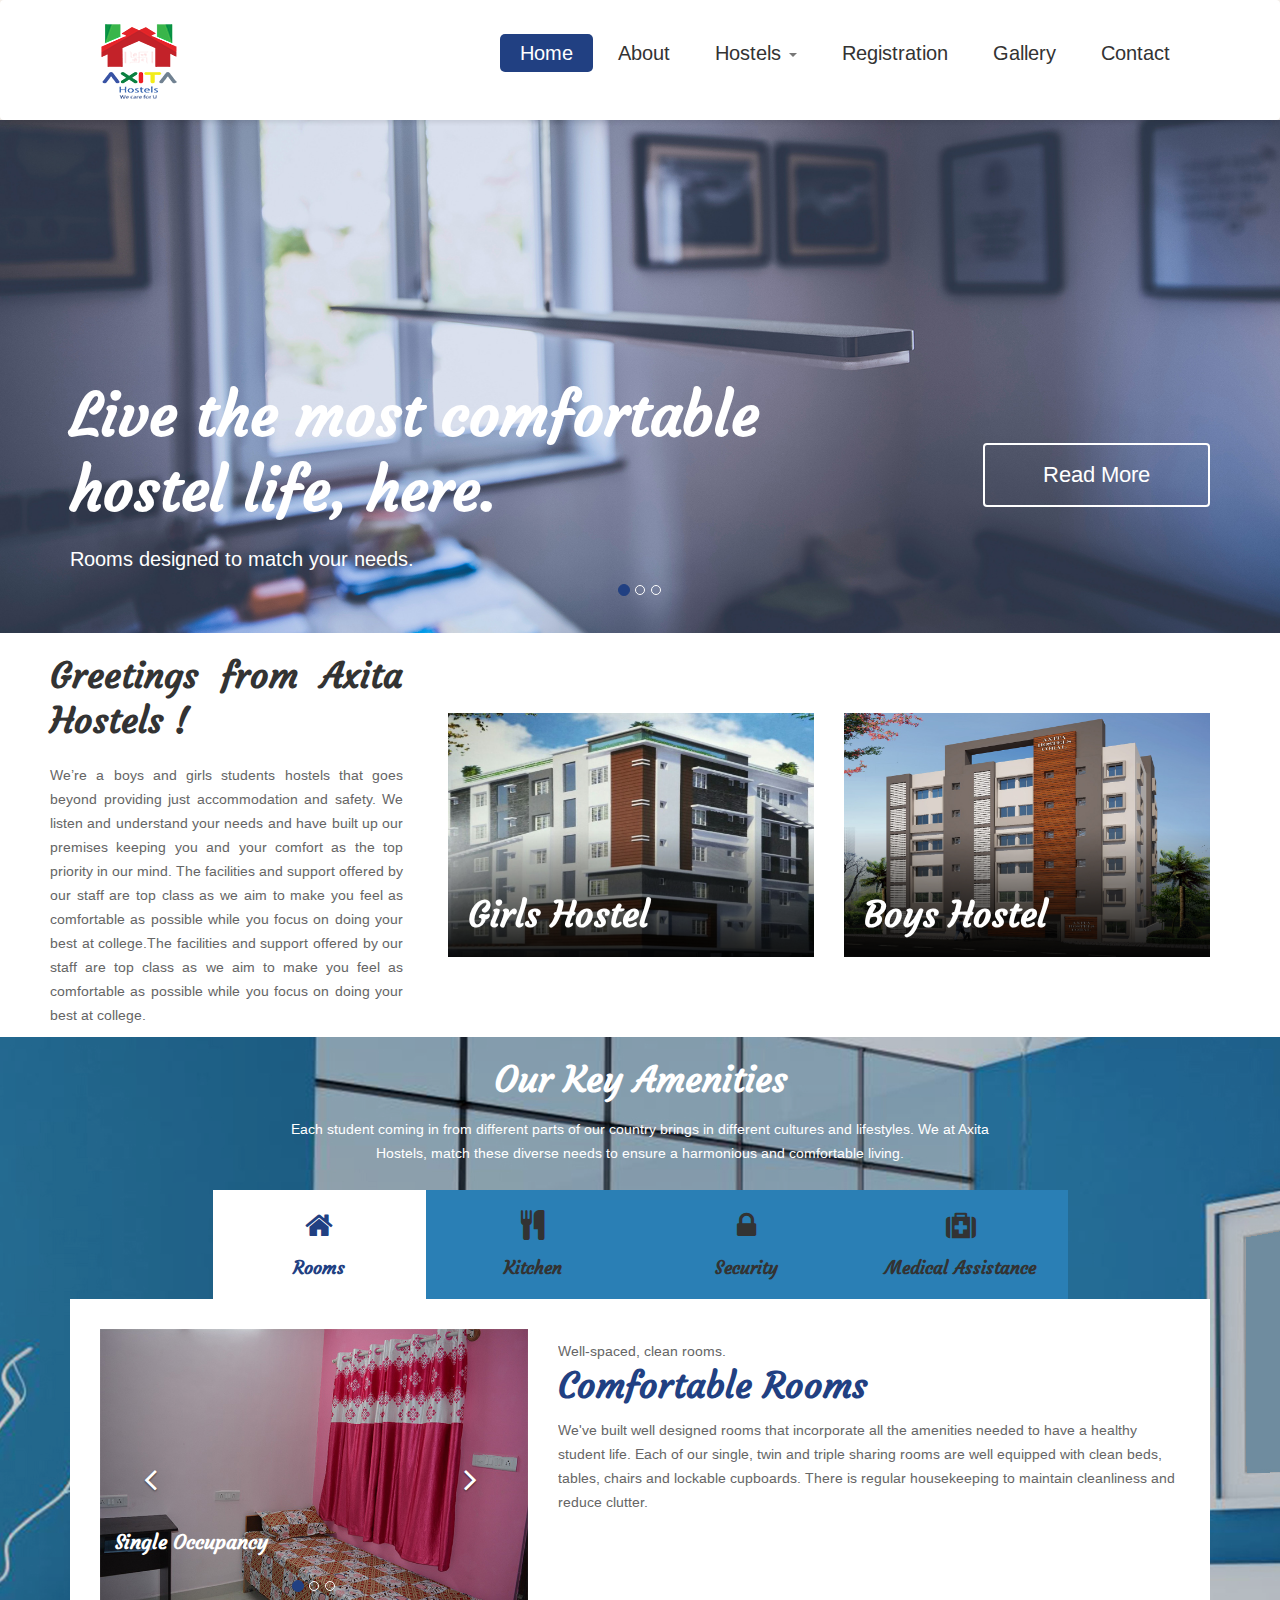
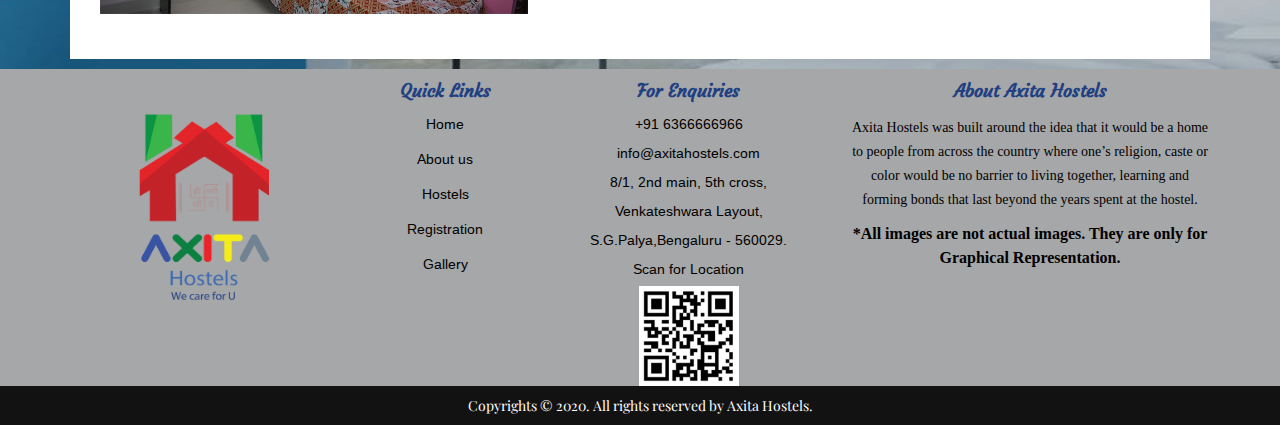
<file: index.html>
<!DOCTYPE html>
<html xmlns="http://www.w3.org/1999/xhtml" lang="en">
<head>
    <meta http-equiv="Content-Type" content="text/html; charset=utf-8"/>
    <title>Best PG / Accomodation / Hostel For Boys & Girls in Bangalore </title>
    <meta name="viewport" content="width=device-width, initial-scale=1.0">
    <meta name="description"
          content="We’re a boys and girls students hostels that goes beyond providing just accommodation and safety. Best PG For Boys and Girls in Bangalore near Christ university, bannerghatta , Best Veg food offered ">
    <meta name="keywords"
          content="girls hostel koramangala, Boys & girls Students hostels bengaluru, girls hostel bangalore, girls hostels, hostel, hostel for girls, christ college hostel, christ college girls hostel, girls college hostel, ladies hostel, hostel for women, ladies hostel in bangalore, girls hostel in sg palya, single room hostels in bangalore, twin sharing hostels for girls, womens hostel in koramangala, womens hostel in sg palya, axita hostel, axita hostels, hostel for college girls, good hostels for girls, good hostels in koramangala, axita ladies hostel, axita girls hostel, axita hostel for girls, axita womens hostel, hostel for young girls, axita bangalore, axita koramanagala, boarding for girls, boarding for college girls, girls college boarding, womens college women, chirst university girls hostel, safe hostel in bangalore for girls">
    <meta name="copyright" content="https://axitahostels.com"/>
    <meta name="author" content=" axitahostels "/>
    <meta name="Language" content="Engilsh"/>
    <meta name="Robot" content="ALL"/>
    <meta name="rating" content="General"/>
    <meta name="google-site-verification" content="l6kMrExDP57uLm2AgKt_lXiHdn9dpyc_W-9UpoOTZdo"/>

    <!-- font file-->
    <link href="https://fonts.googleapis.com/css?family=Courgette" rel="stylesheet">
    <link rel="apple-touch-icon" sizes="180x180" href="images/favicons/apple-touch-icon.png">
    <link rel="icon" type="image/png" sizes="32x32" href="images/favicons/favicon-32x32.png">
    <link rel="icon" type="image/png" sizes="16x16" href="images/favicons/favicon-16x16.png">

    <!-- Global site tag (gtag.js) - Google Ads: 764726946 -->
    <script async src="https://www.googletagmanager.com/gtag/js?id=AW-764726946"></script>
    <script> window.dataLayer = window.dataLayer || [];

    function gtag() {
        dataLayer.push(arguments);
    }

    gtag('js', new Date());
    gtag('config', 'AW-764726946'); </script>

    <!-- CSS Files ================================================== -->
    <link rel="stylesheet" type="text/css" href="css/bootstrap.min.css"/>
    <link rel="stylesheet" type="text/css" href="css/bootstrap-select.min.css"/>
    <link rel="stylesheet" type="text/css" href="css/jquery-ui-date.css">
    <link rel="stylesheet" type="text/css" href="css/slick-theme.css">
    <link rel="stylesheet" type="text/css" href="css/slick.css">
    <link rel="stylesheet" type="text/css" href="css/color.css"/>
    <link rel="stylesheet" type="text/css" href="css/style.css"/>

    <link href="//maxcdn.bootstrapcdn.com/font-awesome/4.1.0/css/font-awesome.min.css" rel="stylesheet">
    <link href="https://cdnjs.cloudflare.com/ajax/libs/font-awesome/4.3.0/css/font-awesome.css" rel="stylesheet"
          type='text/css'>

    <!-- Javascript Files ================================================== -->
    <script type="text/javascript" src="js/jquery.min.js"></script>
    <script type="text/javascript" src="js/bootstrap.min.js"></script>
    <script type="text/javascript" src="js/bootstrap-select.js"></script>
    <script type="text/javascript" src="js/jquery-ui.js"></script>
    <script type="text/javascript" src="js/slick.min.js"></script>

    <!-- Theme Functions -->
    <script type="text/javascript" src="js/form-wizard.js"></script>
    <script type="text/javascript" src="js/themefunction.js"></script>
    <!-- right click disable code-->
</head>

<body>
<!-- Header Begin -->
<header class="ah">

    <!-- ========== Nav Menu ========== -->
    <nav class="ah navbar navbar-default">
        <div class="container">
            <!-- Brand and toggle get grouped for better mobile display -->
            <div class="navbar-header">
                <button type="button" class="navbar-toggle collapsed" data-toggle="collapse"
                        data-target="#bs-example-navbar-collapse-1" aria-expanded="false">
                    <span class="sr-only">Toggle navigation</span>
                    <span class="icon-bar"></span>
                    <span class="icon-bar"></span>
                    <span class="icon-bar"></span>
                </button>
                <a class="navbar-brand"><img src="./images/Main-logo.png" alt="boys and girls hostels bangalore"/></a>
            </div>

            <!-- Collect the nav links, forms, and other content for toggling -->
            <div class="collapse navbar-collapse ah-toggle" id="bs-example-navbar-collapse-1">
                <ul class="nav navbar-nav navbar-right main-navbar">
                    <li><a class="active" href="">Home</a></li>
                    <li><a href="about.html">About</a></li>
                    <li class="dropdown">
                        <a class="dropdown-toggle" data-toggle="dropdown" href="#">
                            <span>Hostels</span>
                            <i class="caret"></i>
                        </a>
                        <ul role="menu" class="dropdown-menu" style="margin-top:-10px;">
                            <li><a href="girls-hostel-near-christ-university-sgpalya.html">Axita Pearl Girls (SG
                                    Palya)</a>
                            </li>
                            <li><a href="boys-hostel-christ-university-bannerghatta.html">Axita Coral Boys
                                (Hulimavu)</a>
                            </li>
                            <li><a href="venue.html">Axita Venus Girls ( SG Palya)</a>
                            </li>
                            <li><a href="Sapphire.html">Axita Sapphire Boys (SG Palya)</a>
                            </li>
                            <li><a href="iris.html">Axita Iris Girls (SG Palya)</a>
                            </li>
                        </ul>
                    <li><a href="Registration.html">Registration</a></li>

                    <li><a href="Gallery.html">Gallery</a></li>
                    <li><a href="contact.html">Contact</a></li>

                </ul>
            </div>
        </div>
    </nav>
</header>
<!-- Header Close -->

<!-- Slider Begin -->
<section class="ah-banner">
    <div id="myCarousel" class="carousel slide" data-ride="carousel">
        <!-- Indicators -->
        <ol class="carousel-indicators">
            <li data-target="#myCarousel" data-slide-to="0" class="active"></li>
            <li data-target="#myCarousel" data-slide-to="1"></li>
            <li data-target="#myCarousel" data-slide-to="2"></li>
        </ol>

        <!-- Wrapper for slides -->
        <div class="carousel-inner">
            <div class="item active">
                <img src="images/home/1.jpg" alt="Boys and Girls Hostel">
                <div class="ah ah-banner-widgets">
                    <div class="container">
                        <div class="row">
                            <div class="ah-banner flex">
                                <div class="col-lg-9 col-md-9 col-sm-12 col-xs-12">
                                    <h1>Live the most comfortable hostel life, here.</h1>
                                    <span class="ah-price">Rooms designed to match your needs.</span>
                                </div>
                                <div class="col-lg-3 col-md-3 col-sm-12 col-xs-12">
                                    <a class="book-now" href="about.html">Read More</a>
                                </div>
                            </div>
                        </div>
                    </div>
                </div>
            </div>
            <div class="item">
                <img src="images/home/2.jpg" alt="2">
                <div class="ah ah-banner-widgets">
                    <div class="container">
                        <div class="row flex">
                            <div class="col-lg-9 col-md-9">
                                <h1>A Home for your amazing college journey.</h1>
                                <span class="ah-price">Build bonds that last beyond your college life. </span>
                            </div>
                            <div class="col-lg-3 col-md-3">
                                <a class="book-now" href="about.html">Read More</a>
                            </div>
                        </div>
                    </div>
                </div>
            </div>
            <div class="item">
                <img src="images/home/3.jpg" alt="3">
                <div class="ah ah-banner-widgets">
                    <div class="container">
                        <div class="row flex">
                            <div class="col-lg-9 col-md-9">
                                <h1>Friendly and helpful support staff. </h1>
                                <span class="ah-price"> Approachable staff members for your assistance.</span>
                            </div>
                            <div class="col-lg-3 col-md-3">
                                <a class="book-now" href="about.html">Read More</a>
                            </div>
                        </div>
                    </div>
                </div>
            </div>
        </div>
    </div>
</section>
<!-- slider Close -->

<!-- Main Content Begin -->
<div class="ah">
    <!-- Your stay Begin -->
    <section class="ah ah-100 ah-your-stay">
        <div class="container-fluid">
            <div class="row ah-margin-o">
                <div class="col-lg-4 col-md-12 half-left">
                    <div class="container">
                        <div class="row">
                            <div class="col-md-12">
                                <div class="ah-left">
                                    <h2>Greetings from Axita Hostels !</h2>
                                    <p>We’re a boys and girls students hostels that goes beyond providing just
                                        accommodation and safety. We listen and understand your needs and have built up
                                        our premises keeping you and your comfort as the top priority in our mind. The
                                        facilities and support offered by our staff are top class as we aim to make you
                                        feel as comfortable as possible while you focus on doing your best at
                                        college.The facilities and support offered by our staff are top class as we aim
                                        to make you feel as comfortable as possible while you focus on doing your best
                                        at college.</p>

                                </div>
                            </div>
                        </div>
                    </div>
                </div>
                <div class="col-lg-8 col-md-12 half-right">
                    <div class="row">
                        <div class="ah ah-right">
                            <div class="col-md-6 col-sm-6 col-xs-12 ah-mf-30">
                                <div class="stay-box">
                                    <img src="images/your-stay1.jpg" alt="Pg Stay in bangalore"/>

                                    <a href="girls-hostel-near-christ-university-sgpalya.html"></a>
                                    <div class="overley">
                                        <div class="stay-detail">
                                            <h2 style="color:#fff;">Girls Hostel</h2>
                                            <span>  </span>
                                        </div>
                                    </div>
                                </div>
                            </div>
                            <div class="col-md-6 col-sm-6 col-xs-12">
                                <div class="stay-box">
                                    <img src="images/Axita-Hostels-Coral.jpg" alt="Hostel for Boys in bangalore"/>
                                    <a href="boys-hostel-christ-university-bannerghatta.html"></a>
                                    <div class="overley">
                                        <div class="stay-detail">
                                            <h2 style="color:#fff;">Boys Hostel</h2>
                                            <span></span>
                                        </div>
                                    </div>
                                </div>
                            </div>
                        </div>
                    </div>
                </div>
            </div>
        </div>
    </section>
    <!-- Your stay Close -->

    <!-- Our Services Begin -->
    <section class="ah ah-100 ah-our-services">
        <div class="container">
            <div class="row">

                <!-- Our Services Title -->
                <div class="col-lg-12 col-md-12">
                    <div class="ah-section-title">
                        <h2>Our Key Amenities</h2>
                        <p>Each student coming in from different parts of our country brings in different cultures and
                            lifestyles. We at Axita Hostels, match these diverse needs to ensure a harmonious and
                            comfortable living. </p>
                    </div>
                </div>

                <!-- Our Services Title -->
                <div class="col-lg-12 col-md-12">
                    <div id="tabs-container" class="ah ah-tab-section">
                        <ul class="tabs-menu">

                            <li class="current"><a href="#tab-1"><i class="fa fa-home" aria-hidden="true"></i><h5>
                                Rooms</h5></a></li>
                            <li><a href="#tab-2"><i class="fa fa-cutlery" aria-hidden="true"></i><h5>Kitchen</h5></a>
                            </li>
                            <li><a href="#tab-3"><i class="fa fa-lock" aria-hidden="true"></i><h5>Security</h5></a></li>
                            <li><a href="#tab-4"><i class="fa fa-medkit" aria-hidden="true"></i><h5>Medical
                                Assistance</h5></a></li>

                        </ul>
                        <div class="tab">
                            <div id="tab-1" class="tab-content">
                                <div class="tab-content-img">
                                    <div id="myCarousel1" class="carousel slide" data-ride="carousel">
                                        <!-- Indicators -->
                                        <ol class="carousel-indicators">
                                            <li data-target="#myCarousel1" data-slide-to="0" class="active"></li>
                                            <li data-target="#myCarousel1" data-slide-to="1"></li>
                                            <li data-target="#myCarousel1" data-slide-to="2"></li>
                                        </ol>

                                        <!-- Wrapper for slides -->
                                        <div class="carousel-inner">
                                            <div class="item active">
                                                <img src="images/1.jpg" alt="girls accommodations bangalore ">
                                                <div class="ah ah-banner-widgets">
                                                    <div class="container">
                                                        <div class="row">
                                                            <div class="ah-banner flex">
                                                                <div class="col-lg-9 col-md-9 col-sm-12 col-xs-12">
                                                                    <h4 style="color:#fff">Single Occupancy</h4>
                                                                </div>
                                                            </div>
                                                        </div>
                                                    </div>
                                                </div>
                                            </div>
                                            <div class="item">
                                                <img src="images/2.jpg" alt="boys accommodations bangalore">
                                                <div class="ah ah-banner-widgets">
                                                    <div class="container">
                                                        <div class="row">
                                                            <div class="ah-banner flex">
                                                                <div class="col-lg-9 col-md-9 col-sm-12 col-xs-12">
                                                                    <h4 style="color:#fff">Double Occupancy</h4>
                                                                </div>
                                                            </div>
                                                        </div>
                                                    </div>
                                                </div>
                                            </div>
                                            <div class="item">
                                                <img src="images/3.jpg" alt="PG">
                                                <div class="ah ah-banner-widgets">
                                                    <div class="container">
                                                        <div class="row">
                                                            <div class="ah-banner flex">
                                                                <div class="col-lg-9 col-md-9 col-sm-12 col-xs-12">
                                                                    <h4 style="color:#fff">Triple Occupancy</h4>
                                                                </div>
                                                            </div>
                                                        </div>
                                                    </div>
                                                </div>
                                            </div>
                                        </div>
                                        <!--Next and Previous button-->
                                        <a class='left carousel-control' href='#myCarousel1' data-slide='prev'>
                                            <span><i class="fa fa-angle-left" aria-hidden="true"></i></span>
                                        </a>
                                        <a class='right carousel-control' href='#myCarousel1' data-slide='next'>
                                            <span><i class="fa fa-angle-right" aria-hidden="true"></i> </span>
                                        </a>
                                    </div>
                                </div>
                                <div class="tab-content-detail">
                                    <span>Well-spaced, clean rooms.</span>
                                    <h2>Comfortable Rooms</h2>
                                    <p>We&#39;ve built well designed rooms that incorporate all the amenities needed to
                                        have a healthy student life. Each of our single, twin and triple sharing rooms
                                        are well equipped with clean beds, tables, chairs and lockable cupboards. There
                                        is regular housekeeping to maintain cleanliness and reduce clutter.</p>
                                    <div class="tab-content-btm">
                                        <h6 class="pull-left"></h6>
                                        <h6 class="pull-right"></h6>
                                    </div>
                                </div>
                            </div>
                            <div id="tab-2" class="tab-content">
                                <div class="tab-content-img">
                                    <div id="myCarousel2" class="carousel slide" data-ride="carousel">
                                        <!-- Indicators -->
                                        <ol class="carousel-indicators">
                                            <li data-target="#myCarousel2" data-slide-to="0" class="active"></li>
                                            <li data-target="#myCarousel2" data-slide-to="1"></li>
                                            <li data-target="#myCarousel2" data-slide-to="2"></li>


                                        </ol>

                                        <!-- Wrapper for slides -->
                                        <div class="carousel-inner">
                                            <div class="item active">
                                                <img src="images/Home-Page-Kitchen/food2.jpg"
                                                     alt="pg Kitchen photos bangalore">
                                                <div class="ah ah-banner-widgets">
                                                    <div class="container">
                                                        <div class="row">
                                                            <div class="ah-banner flex">
                                                                <div class="col-lg-9 col-md-9 col-sm-12 col-xs-12">
                                                                    <h4 style="color:#fff"></h4>
                                                                </div>
                                                            </div>
                                                        </div>
                                                    </div>
                                                </div>
                                            </div>
                                            <div class="item">
                                                <img src="images/Home-Page-Kitchen/Kitchen.jpg"
                                                     alt="Girls Hostel kitchen photos">
                                                <div class="ah ah-banner-widgets">
                                                    <div class="container">
                                                        <div class="row">
                                                            <div class="ah-banner flex">
                                                                <div class="col-lg-9 col-md-9 col-sm-12 col-xs-12">
                                                                    <h4 style="color:#fff"></h4>
                                                                </div>
                                                            </div>
                                                        </div>
                                                    </div>
                                                </div>
                                            </div>

                                            <div class="item">
                                                <img src="images/Home-Page-Kitchen/Mess.jpg" alt="hostel fascilities ">
                                                <div class="ah ah-banner-widgets">
                                                    <div class="container">
                                                        <div class="row">
                                                            <div class="ah-banner flex">
                                                                <div class="col-lg-9 col-md-9 col-sm-12 col-xs-12">
                                                                    <h4 style="color:#fff"></h4>
                                                                </div>
                                                            </div>
                                                        </div>
                                                    </div>
                                                </div>
                                            </div>
                                        </div>


                                        <!--Next and Previous button-->
                                        <a class='left carousel-control' href='#myCarousel2' data-slide='prev'>
                                            <span><i class="fa fa-angle-left" aria-hidden="true"></i></span>
                                        </a>
                                        <a class='right carousel-control' href='#myCarousel2' data-slide='next'>
                                            <span><i class="fa fa-angle-right" aria-hidden="true"></i> </span>
                                        </a>
                                    </div>
                                </div>
                                <div class="tab-content-detail">
                                    <span>Neat and Tidy!</span>
                                    <h2>Kitchen &amp; Dining.</h2>
                                    <p>Kitchen &amp; Dining area are the most important components of any boarding place
                                        and we have built them with practicality to ensure that it’s neat and tidy.
                                        Also, we believe that food needs to be freshly consumed in order to help you
                                        energize and go on with your daily activities. With that in mind, we provide
                                        pure vegetarian food that is healthy, freshly cooked and is easy on the stomach.
                                        It’s the simple things that matter and we care.</p>
                                    <div class="tab-content-btm">
                                        <h6 class="pull-left"></h6>
                                        <h6 class="pull-right"></h6>
                                    </div>
                                </div>
                            </div>
                            <div id="tab-3" class="tab-content">
                                <div class="tab-content-img">
                                    <div id="myCarousel3" class="carousel slide" data-ride="carousel">
                                        <!-- Indicators -->
                                        <ol class="carousel-indicators">
                                            <li data-target="#myCarousel3" data-slide-to="0" class="active"></li>
                                            <li data-target="#myCarousel3" data-slide-to="1"></li>

                                        </ol>

                                        <!-- Wrapper for slides -->
                                        <div class="carousel-inner">
                                            <div class="item active">
                                                <img src="images/Security-Measure/scanner.jpg"
                                                     alt="hostel securities in bangalore">
                                                <div class="ah ah-banner-widgets">
                                                    <div class="container">
                                                        <div class="row">
                                                            <div class="ah-banner flex">
                                                                <div class="col-lg-9 col-md-9 col-sm-12 col-xs-12">
                                                                    <h4 style="color:#fff"></h4>
                                                                </div>
                                                            </div>
                                                        </div>
                                                    </div>
                                                </div>
                                            </div>

                                            <div class="item">
                                                <img src="images/Security-Measure/Security.jpg" alt=" ">
                                                <div class="ah ah-banner-widgets">
                                                    <div class="container">
                                                        <div class="row">
                                                            <div class="ah-banner flex">
                                                                <div class="col-lg-9 col-md-9 col-sm-12 col-xs-12">
                                                                    <h4 style="color:#fff"></h4>
                                                                </div>
                                                            </div>
                                                        </div>
                                                    </div>
                                                </div>
                                            </div>
                                        </div>
                                        <!--Next and Previous button-->
                                        <a class='left carousel-control' href='#myCarousel3' data-slide='prev'>
                                            <span><i class="fa fa-angle-left" aria-hidden="true"></i></span>
                                        </a>
                                        <a class='right carousel-control' href='#myCarousel3' data-slide='next'>
                                            <span><i class="fa fa-angle-right" aria-hidden="true"></i> </span>
                                        </a>
                                    </div>
                                </div>
                                <div class="tab-content-detail">
                                    <span>Safe and Secure.</span>
                                    <h2>Protective Measures</h2>
                                    <p>All Axita premises have been designed keeping security as a top priority. Not
                                        only are the premises secure from theft and other threats, but are also well
                                        equipped with security guards that serve 24/7, a full time experienced
                                        residential warden, CCTV surveillance on each floor and biometric systems that
                                        tracks the movement of everyone moving inside or outside the hostel
                                        premises.</p>
                                    <div class="tab-content-btm">
                                        <h6 class="pull-left"></h6>
                                        <!--<h6 class="pull-right">Services Charge : $15</h6>-->
                                    </div>
                                </div>
                            </div>
                            <div id="tab-4" class="tab-content">
                                <div class="tab-content-img">
                                    <img src="images/Medical.jpg" alt="our-serivesc-bar"/>
                                </div>
                                <div class="tab-content-detail">
                                    <span>Availability of Medical Aid.</span>
                                    <h2>First Aid & Emergency Vehicle</h2>
                                    <p>While the aim is to live a healthy life, sometimes we fall ill or face some
                                        injuries as a part of our lives. At Axita, we’re well prepared to assist you
                                        during such circumstances and have first aid kits readily available at any point
                                        of time to take care of you. Also, in case of medical emergencies our hostel
                                        vehicles are available 24/7 to serve you.</p>
                                    <div class="tab-content-btm">
                                        <h6 class="pull-left"></h6>
                                        <h6 class="pull-right"></h6>
                                    </div>
                                </div>
                            </div>
                            <div id="tab-5" class="tab-content">
                                <div class="tab-content-img">
                                    <img src="images/Parking.jpg" alt="Hostel Parking"/>
                                </div>
                                <div class="tab-content-detail">
                                    <span>Safe and Secure.</span>
                                    <h2>Protective Measures</h2>
                                    <p>In a busy city like Bangalore, every minute counts. And having a two wheeler
                                        helps you commute and reach places on time. But, where do you keep your vehicle
                                        when you’re not zooming across the city? At our hostel parking, of course! We
                                        have a dedicated two wheeler parking space that is spacious and secure to keep
                                        your vehicles when not in use.</p>
                                    <div class="tab-content-btm">
                                        <h6 class="pull-left">Always</h6>
                                        <h6 class="pull-right"></h6>
                                    </div>
                                </div>
                            </div>
                        </div>
                    </div>
                </div>
            </div>
        </div>
    </section>
    <!-- Our Services Close -->
</div>
<!-- Main Content Close -->

<!-- Footer Begin -->
<footer class="ah">
    <div class="ah-100 ah-footer">
        <div class="container">
            <div class="row">
                <div class="col-lg-3 col-md-3 col-sm-6 col-xs-6 ah-f-30 ah-f-100">
                    <div class="ah-footer-box">
                        <img class="footer-logo" src="./images/logo-for-footer.png" alt="footer-logo"/>
                    </div>
                </div>
                <div class="col-lg-2 col-md-3 col-sm-4 col-xs-6 ah-f-30 ah-f-50">
                    <div class="ah-footer-box">
                        <h5>Quick Links</h5>
                        <ul class="footer-menu list">
                            <li><a href="">Home</a></li>
                            <li><a href="about.html">About us</a></li>
                            <li><a href="hostel.html">Hostels</a></li>
                            <li><a href="Registration.html">Registration</a></li>
                            <li><a href="Gallery.html">Gallery</a></li>
                        </ul>
                    </div>
                </div>
                <div class="col-lg-3 col-md-4 col-sm-6 col-xs-6 ah-fs-30 ah-f-50">
                    <div class="ah-footer-box">
                        <h5>For Enquiries</h5>
                        <ul class="footer-addres">
                            <li>+91 6366666966</li>
                            <li>info@axitahostels.com</li>
                            <li>8/1, 2nd main, 5th cross,</li>
                            <li>Venkateshwara Layout,</li>
                            <li>S.G.Palya,Bengaluru - 560029.</li>
                            <li>Scan for Location</li>
                            <li class="QR-code"><img src="./images/AxitaQRCode.jpg" alt="hostel bangalore"></li>
                        </ul>
                    </div>
                </div>
                <div class="col-lg-4 col-md-4 col-sm-4 col-xs-6 ah-f-100">
                    <div class="ah-footer-box">
                        <h5>About Axita Hostels </h5>
                        <div class="clear"></div>
                        <br/>

                        <ul class="footer-aboutus">
                            <li>Axita Hostels was built around the idea that it would be a home to people from across
                                the country where one’s religion, caste or color would be no barrier to living together,
                                learning and forming bonds that last beyond the years spent at the hostel.<br>
                            </li>
                            <li>
                                <p><strong>&#42;All images are not actual images. They are only for Graphical
                                    Representation.</strong></p>
                            </li>
                        </ul>
                    </div>
                </div>
            </div>
        </div>
    </div>
    <div class="ah footer-btm">
        <div class="container">
            <div class="row">
                <div class="col-lg-12">
                    <h6 class="text-center">Copyrights &copy; 2020. All rights reserved by Axita Hostels.</h6>
                </div>
            </div>
        </div>
    </div>
</footer>
<!-- Footer Close -->

<!-- Backe To Top Begin -->
<div id="back_to_top" class="active">
    <i class="fa fa-angle-up" aria-hidden="true"></i>
</div>
<!-- Backe To Top Close -->

</body>
</html>
</file>
<file: css/color.css>
/*========================================
				color
	========================================*/

		body,
		option,
		.btn.dropdown-toggle.btn-default,
		.ah-news-email .news-email-form input,
		.event-ticket .multiple-fees .fees-data .fees-price a,
		.ah-blog-category span a,
        .ah-blog-category ul li a,
        .ah-blog-sidebar ul li a{
		    color: #666666;
		}
		h1,
		h2,
		h3,
		h4,
		h5,
		h6,
		
		.nav>li>a,
		.navbar-default .navbar-nav>li>a,
		.navbar-collapse .nav li ul.dropdown-nav li a,
		.tabs-menu a i,
		.feature-detail h4 a,
		.ournews-detail h4 a,
		.ah-testimonial-slider span a,
		.navbar-collapse .nav li ul.dropdown-nav li.ah-dropdown-second:after,
		.ah-detail-left .ah-about-hotel .ah-order-list span,
		.ah-reservation ul li .why-book-list span a,
		.ah-review .review-detail span,
		.ah-comment .ah-user-comment .user-detail span a,
		.ah-about-hotel .submit p,
		.ah-comment .ah-user-comment .category span a,
		.event-ticket .multiple-fees .fees-data .fees-label,
		.ah-contact-add p,
        .ah-contact-add p a{
		    color: #333333;
		}
		a,
		a:hover,
		a:focus,
		select,
		.ah-header .dropdown-menu>li>a:hover span,
		.ah-header .dropdown-menu>li>a span,
		.ah-header .ah-language:after,
		.ah-header .btn.dropdown-toggle.btn-default span,
		.navbar-default .navbar-nav>li>a.active,
		.navbar-default .navbar-nav>li:hover>a,
		.navbar-default .navbar-nav>li>a:active,
		.navbar-default .navbar-nav>li>a:focus,
		.navbar-collapse .nav li ul.dropdown-nav li a:hover,
		.ah-banner-widgets h1,
		.ah-banner-widgets span,
		.stay-box .overley .stay-detail h5,
		.stay-box .overley .stay-detail span,
		.ah-our-services .ah-section-title h2,
		.ah-our-services .ah-section-title p,
		.ah-news-email .news-email-form a,
		.footer-btm h6,
		.footer-btm span,
		.ah-header .btn-group.bootstrap-select .dropdown-toggle,
		.ah-detail-left .slick-dots li button:before,
		.detail-right span,
        .detail-right h3,
        .ah-need-help h5,
        .ah-need-help p,
        .list-view-column2 .ah.text-center h2,
        .list-view-column2 .ah.text-center p,
        .sort-view-list .sort-by .buttons button.current i,
        .event-sigle-btn.social a:hover,
        .ah-reservation.event-venue,
        .ah-reservation.event-venue h4,
        .data-container .data-content,
        .multiple-fees .fees-data .fees-price:hover a span,
        .date-range-selected > .ui-state-active, .date-range-selected > .ui-state-default,
        .form-wizard .ah-reservation-complate,
        .form-wizard .ah-reservation-complate h4,
        .ah-blog .pagination>.disabled>a,
        .pagination>li>a:hover, 
        .pagination>li>a:focus,
        .ah-blog .pagination > li > a:hover,
        #back_to_top i,
        .modal-header h4,
        button.close i,
        .ah-history-list .panel-group .panel-heading .panel-title,
        .ah-contact-add .icon-box i{
		    color: #ffffff;
       
		}
		.ah-banner-widgets h1 span,
		.ah-img i,
		.ah-img:hover i,
		.tabs-menu .current a i,
		.tabs-menu .current a h5,
		.tab-content .tab-content-detail h2,
		.ah-testimonial-slider p,
		.ah-newsletter,
		.ah-newsletter .ah-news-sign h5,
		.ah-newsletter .news-social li a:hover i,
		.ah-footer-box h5,
		.footer-menu li a:hover,
		.footer-btm span a,
		.stay-box:hover .overley .stay-detail h5,
		.ah-feature-box:hover .feature-detail h4 a,
		.ah-ournews-box:hover .ournews-detail h4 a,
		.ah-reservation ul li i,
		.ah-reservation ul li:hover .why-book-list span a,
		.ah-next-prew .arrow:hover i,
		.ah-next-prew .arrow:hover a,
		.ah-comment .ah-user-comment .category span a:hover,
		.carousel-control:hover,
        .carousel-control:active,
        .carousel-control:focus,
        .event-sigle-btn.social a,
        .event-ticket h3 i,
        .form-wizard .ah-reservation-complate p a,
        .ah-blog-category ul li a:hover,
        .ah-blog-sidebar ul li a:hover{
		    color: #214082;
		}
		.ah-feature-box .feature-detail span a,
		.ah-footer-box p,
		.footer-menu li a {
		    color: #000;
            font-size: 16px;
		}
		.ah-news-email .news-email-form a:hover i ,
		.ah-detail-left .slick-dots li.slick-active button:before,
		.ah-blog .pagination>li>a{
		    color: #0E2646;
		}
		.footer-btm span a:hover {
		    color: #F7F1EB;
		}
.footer-about li a{
    color: #0E2646;
    font-size: 18px;
    font-weight: bold;
}	
.footer-aboutus li a{
    color: #000;
    font-size: 16px;
    text-align: justify;
}
 		

		.rating-star ul li i ,
		.ah-review .review-detail ul li i,
		.ah-comment .ah-user-comment .user-detail ul li i,
		.ah-about-hotel .submit .submit-star ul li i,
		.ah-about-hotel .submit .submit-star ul li:hover i:before{
		    color: #EDA100;
		}
		.bootstrap-select.btn-group .dropdown-toggle .filter-option,
		.sort-view-list .sort-by .buttons button i {
		    color: #ababab;
		}
		.ah-detail-bg span a,
		.ah-detail-bg .ah p,
		.ah-detail-bg .ah i{
		    color: #c9c2bb;
		}
		.ah-detail-left .ah-about-hotel ul li i{
			color: #82B73A;
		}
		.ah-detail-left .ah-about-hotel ul li.red i{
			color: #F1572F;
		}
		.ah-next-prew a{
			color: #666666;
		}
		.fc-ltr .fc-basic-view .fc-day-top .fc-day-number{
			color: #444444;
		}
		.ah-about-hotel .availability-right ul li:nth-child(1) i{
			color: #73E237;
		}
        .ah-about-hotel .availability-right ul li:nth-child(2) i{
        	color: #EEA4E8;
        }
        .ah-about-hotel .availability-right ul li:nth-child(3) i{
        	color: #F06565;
        }
        .ah-about-hotel .availability-right ul li:nth-child(4) i{
        	color: #F2B601;
        }
        .data-container .ah-check-btn:hover{
            color: #102848;
        }
        .red{
            color: #ED1C24;
        }
		@media screen and (max-width: 991px) {
			.navbar-default .navbar-nav > li > a.active,
            .navbar-default .navbar-nav > li > a:active, 
            .navbar-default .navbar-nav > li > a:focus,
            .navbar-default .nav li ul.dropdown-nav li a:active,
            .navbar-default .nav li ul.dropdown-nav li a:focus{
				color: #333;
			}
			.navbar-default .navbar-nav > li > a:hover,
			.navbar-collapse .nav li ul.dropdown-nav li a:hover{
				color: #666;
			} 
			.navbar-collapse .nav li ul.dropdown-nav li a:hover .dropdown-nav-list.open li a{
				color: #333;
			}
			.navbar-toggle{
				border-color: #214082 !important;
			}
		}

/*========================================
			background-color
	========================================*/

		body,
		.ah-history-list .panel-default{
		    background-color: #F7F1EB;
		}

		.ah-header,
		.ah-header .bootstrap-select.btn-group .dropdown-menu,
		.ah-ournews-box:hover .ournews-detail a.ah-check-btn,
		.ah-newsletter,
		.ah-need-help ,
		.ah-review .review-button .ah-check-btn,
		.availability-right a.ah-check-btn,
		.ah-contact-add .icon-box i:hover{
		    background-color: #0E2646;
		}
		.navbar-default .navbar-nav>li>a.active,
		.navbar-default .navbar-nav>li>a:active,
		.navbar-collapse .nav li ul.dropdown-nav li a:hover,
		.carousel-indicators .active,
		.ah-need-help a:hover,
		.ah-review .review-button .ah-check-btn:hover,
		.availability-right a.ah-check-btn:hover,
		.modal-header{
		    background-color: #214082;
		}
		.navbar-default .navbar-nav>li:hover>a,
		.navbar-default .navbar-nav>li>a:active,
		.navbar-default .navbar-nav>li>a:focus,
		.select-list .bootstrap-select.btn-group .dropdown-menu>li>a:hover,
		.select-list .bootstrap-select.btn-group .dropdown-menu>li>a:focus,
		.ah-banner-widgets .book-now:hover,
		.ah-check-btn,
		a.ah-check-btn,
		.ah-news-email .news-email-form a,
		.sort-view-list .sort-by .buttons button.current,
		.ah-blog-tag ul li a:hover,
		.ah-contact-add .icon-box i{
		    background-color: #214082;
		}
		.ah-header .dropdown-menu>li>a:focus,
		.ah-header .dropdown-menu>li>a:hover{
			background-color: rgba(2, 27, 61, 1.0)
		}
		.check-availability,
		.ah-feature-box,
		.navbar-default ,
		.navbar-collapse .nav li ul.dropdown-nav,
		.navbar-collapse .nav li ul.dropdown-nav li .dropdown-nav-list,
		.ah-tab-section .tab,
		.ah-tab-section .tabs-menu li.current,
		.ah-your-stay,
		.ah-ournews .ah-ournews-box ,
		.ah-reservation,
        .ah-detail-left,
        .sort-view-list .form-group .btn.dropdown-toggle.btn-default,
        .sort-view-list .sort-by .buttons button,
        .event-single-detail,
        .well,
        .ah-about,
        .ah-our-history,
        .ah-contact-form{
		    background-color: #ffffff;
		}
		.ah-tab-section .tabs-menu li,
		.ah-testimonial {
		    background-color: #2a7fb5;
		}
		.ah-check-btn:hover{
		    background-color: #102848;
		}
		.ah-testimonial,
		.multiple-fees .fees-data .fees-label,
        .data-container .ah-check-btn:hover{
		    background: #ffffff;
		}
		.ah-img,
		.stay-box,
		.ournews-img {
		    background-color: #000000;
		}
		.ah-footer {
		    background-color: #a6a7a8;
		}
		.footer-btm {
		    background-color: #121212;
		}
		.ah-our-services:before {
		    background: rgba(0, 0, 0, 0.20);
		}
		.ah-next-prew{
			background-color: #FAF6F1;
		}
		.event-single-content.tickets .feature-detail,
		.event-sigle-btn.social a{
		    border-color: rgba(0,0,0,0.04);
		}
		.multiple-fees .fees-data .fees-price:hover,
		.event-single-content.tickets .ah-feature-box:hover .feature-detail .ah-check-btn,
		.ah-reservation.event-venue,
		.event-sigle-btn.social a:hover,
		.ah-reservation.event-time,
		.data-container .data-content .event-cell strong.title{
		    background: #102848;
		}
		.multiple-fees .fees-data .fees-arrow,
		.multiple-fees .fees-data .fees-price{
		    background: #ECDDCF;
		}
		.date-range-selected > .ui-state-active, .date-range-selected > .ui-state-default,
		.form-wizard .ah-reservation-complate,
		.ah-blog .pagination>.disabled>a,
        .pagination>li>a:hover, 
        .pagination>li>a:focus,
        .ah-blog-tag ul li a{
            background-color: #0E2646;
        }
        .bootstrap-select.btn-group .dropdown-menu li a:active,
        .bootstrap-select.btn-group .dropdown-menu li a:hover,
        .ah-history-list .panel-group .panel-heading{
            background: #214082;
        }
        .modal{
        	background-color: rgba(4, 4, 4, 0.8);
        }
		@media screen and (max-width: 991px) {
			.navbar-collapse,
			.navbar-collapse .nav li ul.dropdown-nav li{
				background-color: #afcbd8;
			}
			.navbar-default .navbar-nav > li > a.active,
			.navbar-default .nav li ul.dropdown-nav li a:active,
			.navbar-default .nav li ul.dropdown-nav li a:focus,
			.navbar-default .navbar-nav > li > a:focus{
				background-color: transparent;
			}
			.navbar-default .navbar-nav > li > a:hover,  
            .navbar-collapse .nav li ul.dropdown-nav li a:hover{
				background-color:#7cb8d3;
			}
			.navbar-collapse .nav li a{
				border-color: #7cb8d3;
			}
			.navbar-default .navbar-nav>li:hover>a{
				background: transparent;
				color: #666;
			}
			.navbar-default .navbar-toggle .icon-bar{
			    background-color: #214082;
			}	
		}
.Hostels{
    background: #fff;
}
		
/*========================================
			border-color
	========================================*/

		.ah-banner-widgets .book-now,
		.ah-need-help a,
		.address-container,
        .data-container .data-content{
		    border-color: #ffffff;
		}
		.form-control,
		.form-control:focus,
		.btn.dropdown-toggle.btn-default,
		.check-availability .bootstrap-select.btn-group .dropdown-menu,
		.carousel-indicators .active,
		.ah-banner-widgets .book-now:hover,
		.ah-need-help a:hover {
		    border-color: #214082;
		}
		.ah-header .btn-default .caret {
		    border-top-color: #fff;
		}
		.ah-reservation ul li,
		.event-single-detail ul li,
		.event-ticket,
		.ah-blog .pagination>li>a,
        .ah-blog .ah-about-hotel.ah-blog-list,
        .ah-reservation ul.similar li,
        .ah-blog-sidebar ul li{
			border-color: #F7F1EB;
		}
		.select-list .btn-default .caret{
			border-top-color: #ababab;
		}
		.ah-review{
			border-bottom-color: #E5E5E5;
		}
		.ah-about-hotel .submit-form .form-control,
		.ah-check-availability.check-availability,
		.ui-widget.ui-widget-content,
		.well{
			border-color: #DDDDDD;
		}
		.ah-next-prew .arrow.pull-right{
			border-color: #EDE6DF;
		}
		.ah-blog-category ul li{
		    border-color: #666;
		}
/*
     FILE ARCHIVED ON 10:23:57 Aug 19, 2022 AND RETRIEVED FROM THE
     INTERNET ARCHIVE ON 10:15:15 Jul 17, 2024.
     JAVASCRIPT APPENDED BY WAYBACK MACHINE, COPYRIGHT INTERNET ARCHIVE.

     ALL OTHER CONTENT MAY ALSO BE PROTECTED BY COPYRIGHT (17 U.S.C.
     SECTION 108(a)(3)).
*/
/*
playback timings (ms):
  captures_list: 0.476
  exclusion.robots: 0.037
  exclusion.robots.policy: 0.026
  esindex: 0.009
  cdx.remote: 7.381
  LoadShardBlock: 168.304 (3)
  PetaboxLoader3.datanode: 87.259 (4)
  PetaboxLoader3.resolve: 72.144 (2)
  load_resource: 122.755
*/
</file>
<file: css/style.css>
/*  ==========================================================================
    Fonts
    ========================================================================== */

@import url('https://fonts.googleapis.com/css?family=Arimo:400,400i,700,700i');
@import url('https://fonts.googleapis.com/css?family=Playfair+Display:400,400i,700,700i,900,900i');
@import url('/css/font-awesome.min.css');


/*  ==========================================================================
    MISC
    ========================================================================== */

@charset "utf-8";
body {
    font-family: 'Arimo', sans-serif;
    font-size: 14px;
    line-height: 24px;
}

h1,
h2,
h3,
h4,
h5,
h6 {
    margin: 0;
    font-family: courgette;
    line-height: normal;
    font-weight: 900;
}

h1 {
    font-size: 60px;
}

h2 {
    font-size: 36px;
}

h4 {
    font-size: 20px;
}

h5 {
    font-size: 18px;
}

h6 {
    font-size: 14px;
}

p {
    font-size: 14px;
}

ul,
li {
    list-style-type: none;
    margin: 0;
    padding: 0;
}

select {
    background: transparent;
    border: none;
    outline: 0;
}

a {
    -webkit-transition: all 0.3s ease-out;
    -moz-transition: all 0.3s ease-out;
    -ms-transition: all 0.3s ease-out;
    -o-transition: all 0.3s ease-out;
    transition: all 0.3s ease-out;
}

a,
a:hover,
a:focus {
    text-decoration: none;
    outline: none;
}

button {
    outline: none;
}

p,
dl {
    margin: 0;
}

img {
    width: 100%;
    vertical-align: top;
}

.ah {
    width: 100%;
    display: inline-block;
    vertical-align: top;
}

.ah-clear {
    display: inline-block;
}

.ah-margin-30 {
    margin: 0 0 30px 0;
}

.ah-100 {
    padding: 20px 20px 10px 20px;

}
.hostel-fac{
    margin-top: -70px;
}

.ah-section-title {
    text-align: center;
    display: table;
    margin: 0 auto;
    width: 65%;
    padding: 0 0 25px 0;
}

.ah-section-title h2 {
    margin-bottom: 15px;
}

.ah-check-btn {
    padding: 9px 21px;
    font-size: 14px;
    text-align: center;
    text-transform: uppercase;
    border-radius: 4px;
    font-weight: 700;
    display: inline-block;
}

.form-group {
    margin: 0;
}

.form-control {
    border-style: solid;
    border-width: 1px;
    height: 50px;
}

.form-control:focus,
.form-control:active {
    box-shadow: none;
}

.bootstrap-select.btn-group .dropdown-menu li {
    margin: 0;
    width: 100%;
}

.bootstrap-select.btn-group .dropdown-menu li a {
    padding: 5px 12px;
    width: 100%;
}

.bootstrap-select.btn-group .dropdown-menu li a:focus {
    outline: 0;
}

.bootstrap-select .dropdown-toggle:focus {
    outline: 0 !important;
}

.flex {
    display: -webkit-flex;
    display: flex;
    -webkit-align-items: center;
    align-items: center;
}

@media screen and (max-width: 1199px) {
    .ah-100 {
        padding: 80px 0;

    }
}

@media screen and (max-width: 991px) {
    .ah-100 {
        padding: 70px 0;
    }
    .ah-section-title {
        padding: 0 0 40px 0;
    }
}

@media screen and (max-width: 767px) {
    .ah-100 {
        padding: 60px 0;
    }
    .ah-section-title {
        width: 100%;
    }
    h2 {
        font-size: 32px;
    }
}

@media screen and (max-width: 640px) {
    .ah-100 {
        padding: 50px 0;
    }
}

@media screen and (max-width: 480px) {
    .ah-100 {
        padding: 30px 0;
    }
    h2 {
        font-size: 24px;
    }
    h5 {
        font-size: 16px;
    }
    .ah-section-title {
        padding: 0 0 30px 0;
    }
    .ah-section-title h2 {
        margin-bottom: 10px;
    }
    .ah-xs-12 {
        width: 100%;
    }
}

/*  ==========================================================================
    Back To Top
    ========================================================================== */

.ah-detail-bg.list-view-column2.event {
    background: url(/web/20220819102357im_/https://axitahostels.com/images/event/event-background.jpg);
}

.ah-ournews.event .ournews-detail {
    padding: 20px;
}

#back_to_top.active {
    right: 15px;
}

#back_to_top {
    height: 55px;
    width: 55px;
    background: #214082;
    border-radius: 3px;
    right: -100px;
    bottom: 15px;
    position: fixed;
    cursor: pointer;
    text-align: center;
    -webkit-transition: .5s;
    transition: .5s;
    z-index: 999;
}

#back_to_top i {
    line-height: 55px;
    font-size: 22px;
}

/*  ==========================================================================
    Popup
    ========================================================================== */

.fade.in {
    outline: 0;
}

.modal {
    padding-right: 0px;
}

.modal-dialog {
    top: 20%;
    left: 0;
    position: relative;
    transform: translate(-50%, -50%)
}

.ah-signup .modal-dialog {
    top: 5%;
}

.modal-header {
    border-radius: 6px 6px 0 0;
}

.modal-body {
    padding: 30px;
}

.modal-body .form-group {
    margin: 0 0 15px 0;
    display: inline-block;
}

.modal-body .form-group label {
    width: 100%;
}

.well {
    margin-bottom: 0;
    box-shadow: none;
    border-style: solid;
    border-width: 1px;
    padding: 30px;
}

.btn-block + .btn-block {
    margin-top: 15px;
    padding: 10px;
}

.form-group.signup {
    margin: 0;
}

#loginForm .form-group {
    width: 100%;
}

@media screen and (max-width: 480px) {
    .modal-body,
    .well {
        padding: 15px;
    }
    .modal-dialog {
        padding: 15px;
    }
    #signup .form-group {
        width: 100%;
    }
}

/*  ==========================================================================
    Header
    ========================================================================== */

.ah-header ul {
    padding: 8px 0;
}

.ah-header ul li {
    margin: 0 15px 0 0;
    display: inline-block;
    vertical-align: top;
}

.ah-header ul li:first-child .btn-group .dropdown-toggle {
    padding-left: 0;
}

.ah-header ul li a {
    vertical-align: top;
    display: inline-block;
    line-height: 1.5;
}

.ah-header .btn-group.bootstrap-select {
    width: 90px !important;
    vertical-align: top;
}

.ah-header .btn-group.bootstrap-select .btn {
    padding: 1px 12px;
}

.ah-header .bootstrap-select.btn-group .dropdown-menu {
    z-index: 9999;
    margin: 7px 0 0 0;
    border-radius: 0;
    padding: 0;
    box-shadow: none;
    border: none;
    background-clip: unset;
}

.ah-header .bootstrap-select.btn-group .dropdown-menu.inner {
    margin: 2px 0;
}

.ah-header .btn.dropdown-toggle.btn-default {
    height: auto;
}

.ah-header .btn-group.bootstrap-select .dropdown-toggle {
    background: transparent;
    border: none;
}

@media screen and (max-width: 480px) {
    .ah-header ul li:nth-child(2) {
        margin-right: 0;
    }
    .ah-header ul li:last-child {
        margin-right: 0;
    }
    .ah-header .pull-right .btn-group.bootstrap-select {
        width: 80px !important;
    }
    .bootstrap-select.btn-group .dropdown-toggle .filter-option {
        font-size: 12px;
        line-height: 22px;
    }
    .ah-header ul {
        padding: 2px 0;
    }
    .ah-header ul li a {
        font-size: 12px;
        line-height: 24px;
    }
}

/* ========== Nav Menu ========== */

.navbar-brand {
    padding: 10px;
}

.navbar-default {
    margin: 0;
    border: none;
    -webkit-box-shadow: 0 2px 5px 0 rgba(0, 0, 0, 0.1);
    -moz-box-shadow: 0 2px 5px 0 rgba(0, 0, 0, 0.1);
    -ms-box-shadow: 0 2px 5px 0 rgba(0, 0, 0, 0.1);
    -o-box-shadow: 0 2px 5px 0 rgba(0, 0, 0, 0.1);
    box-shadow: 0 2px 5px 0 rgba(0, 0, 0, 0.1);
}

.navbar-default .navbar-nav > li > a {
    padding: 9px 20px;
    font-size:20px;
    border-radius: 5px;
    -webkit-transition: all 0.3s ease-out;
    -moz-transition: all 0.3s ease-out;
    -ms-transition: all 0.3s ease-out;
    -o-transition: all 0.3s ease-out;
    transition: all 0.3s ease-out;
}

.navbar-collapse .nav {
    padding: 34px 0 0 0;
    position: relative;
    z-index: 333;
}

.navbar-collapse .nav li {
    margin-right: 5px;
    padding: 0 0 27px 0;
}

.navbar-collapse .nav li ul.dropdown-nav {
    min-width: 200px;
    /* Set width of the dropdown */
    display: inline-block;
    position: absolute;
    z-index: 999;
    left: 0;
    top: 35px;
    margin: 60px 0 0 0;
    opacity: 0;
    visibility: hidden;
    -webkit-transition: all 0.3s ease-out;
    -moz-transition: all 0.3s ease-out;
    -ms-transition: all 0.3s ease-out;
    -o-transition: all 0.3s ease-out;
    transition: all 0.3s ease-out;
}

.navbar-collapse .nav li ul.dropdown-nav li {
    margin: 0;
    padding: 0;
    position: relative;
}

.navbar-collapse .nav li ul.dropdown-nav li:last-child {
    border: none;
}

.navbar-collapse .navbar-nav.navbar-right:last-child {
    margin-right: 0;
}

.navbar-collapse .nav li ul.dropdown-nav li a {
    padding: 10px 20px;
    width: 100%;
    display: inline-block;
    position: relative;
}

.navbar-collapse .nav li:hover ul.dropdown-nav {
    opacity: 1;
    margin: 30px 0 0 0;
    visibility: visible;
}

.navbar-collapse .nav li:hover ul.dropdown-nav .dropdown-nav-list {
    opacity: 0;
    visibility: hidden;
    margin: 30px 0 0 1px;
    -webkit-transition: all 0.3s ease-out;
    -moz-transition: all 0.3s ease-out;
    -ms-transition: all 0.3s ease-out;
    -o-transition: all 0.3s ease-out;
    transition: all 0.3s ease-out;
}

.navbar-collapse .nav li ul.dropdown-nav li:hover .dropdown-nav-list {
    opacity: 1;
    visibility: visible;
    margin: 0px 0 0 1px;
}

.dropdown-nav-list {
    position: absolute;
    top: 0;
    width: 100%;
    left: 100%;
}

@media screen and (max-width: 1199px) {
    .navbar-default .navbar-nav > li > a {
        padding: 9px 15px;
        font-size: 14px;
    }
}

@media screen and (max-width: 991px) {
    .navbar-toggle {
        margin-top: 30px;
    }
    .navbar-toggle:hover,
    .navbar-toggle:focus,
    .navbar-toggle:active {
        background-color: transparent !important;
    }
    .container > .navbar-collapse {
        margin: 0;
    }
    .navbar-collapse {
        position: absolute;
        width: 100%;
        left: 0;
        max-height: 340px;
        border-top: none;
        box-shadow: inset 0 1px 0 rgba(255, 255, 255, 0.1);
    }
    .navbar-collapse.in {
        overflow-y: auto;
    }
    .navbar-nav > li > a {
        padding-top: 10px;
        padding-bottom: 10px;
    }
    .navbar-collapse .nav li {
        margin-right: 0px;
        padding: 0;
    }
    .navbar-collapse .nav li a {
        border-radius: 0;
        border-style: solid;
        border-width: 0 0 1px 0;
    }
    .navbar-nav > li {
        float: none;
    }
    .navbar-header {
        float: none;
    }
    .navbar-toggle {
        display: block;
    }
    .navbar-collapse.collapse {
        display: none!important;
    }
    .navbar-collapse .nav {
        padding: 15px 0 0 0;
    }
    .navbar-nav {
        float: none!important;
        margin: 0;
    }
    .navbar-collapse .nav li:hover ul.dropdown-nav .dropdown-nav-list {
        opacity: 1;
        visibility: visible;
    }
    .navbar-collapse .nav li ul.dropdown-nav,
    .navbar-collapse .nav li ul.dropdown-nav .dropdown-nav-list {
        display: none;
        visibility: visible;
        opacity: 1;
        position: relative;
    }
    .navbar-collapse .nav li.ah-dropdown ul.dropdown-nav.open,
    .navbar-collapse .nav li.ah-dropdown ul.dropdown-nav.open li.ah-dropdown.active-ah ul.dropdown-nav-list.open {
        display: block;
    }
    .navbar-collapse .nav li ul.dropdown-nav,
    .navbar-collapse .nav li:hover ul.dropdown-nav,
    .navbar-collapse .nav li:hover ul.dropdown-nav .dropdown-nav-list,
    .navbar-collapse .nav li ul.dropdown-nav li:hover .dropdown-nav-list {
        margin: 0;
        position: relative;
    }
    .navbar-collapse .nav li ul.dropdown-nav .dropdown-nav-list {
        left: 0%;
    }
    .navbar-collapse .nav li ul.dropdown-nav {
        top: 0;
    }
    .navbar-collapse .nav li ul.dropdown-nav,
    .navbar-collapse .nav li ul.dropdown-nav .dropdown-nav-list {
        width: 100%;
    }
    .navbar-collapse .nav li ul.dropdown-nav li a {
        padding: 9px 25px;
    }
    .main-navbar li.ah-dropdown:after,
    .navbar-collapse .nav li ul.dropdown-nav li.ah-dropdown-second:after {
        content: '\f107';
        position: absolute;
        top: 10px;
        right: 10px;
        font-family: 'FontAwesome';
        cursor: pointer;
    }
}

@media screen and (max-width: 767px) {
    .navbar-collapse .nav li {
        margin-right: 0px;
    }
    .navbar-brand {
        padding: 10px;
    }
    .navbar-brand img {
        max-width: 144px;
    }
    .navbar-toggle {
        margin-top: 20px;
    }
}

/*  ==========================================================================
    Banner
    ========================================================================== */

.carousel-inner .item:after {
    content: '';
    position: absolute;
    width: 100%;
    height: 100%;
    top: 0;
    left: 0;
}

.ah-banner-widgets {
    position: absolute;
    bottom: 60px;
    z-index: 9;
}

.ah-banner-widgets h1 {
    margin-bottom: 20px;
}

.ah-banner-widgets .ah-price {
    font-size: 20px;
}

.ah-banner-widgets .book-now {
    font-size: 22px;
    padding: 18px 58px;
    border-style: solid;
    border-width: 2px;
    border-radius: 4px;
    display: inline-block;
    float: right;
}

@media screen and (max-width: 1199px) {
    h1 {
        font-size: 48px;
    }

}

@media screen and (max-width: 991px) {
    .ah-banner-widgets .flex {
        display: inline-block;
        width: 100%;
    }
    h1 {
        font-size: 40px;
    }
    .ah-banner-widgets h1 {
        margin-bottom: 10px;
    }
    .ah-banner-widgets .ah-price {
        font-size: 16px;
    }
    .ah-banner-widgets .book-now {
        float: left;
        margin: 20px 0 0 0;
        padding: 14px 36px;
    }
}

@media screen and (max-width: 767px) {
    h1 {
        font-size: 36px;
    }
    .carousel-inner {
        height: 380px;
    }
    .carousel-inner > .item {
        height: 100%;
    }
    .carousel-inner > .item > img {
        max-height: 450px;
    }
    .ah-banner-widgets .book-now {
        font-size: 18px;
    }
}

@media screen and (max-width: 640px) {
    .carousel-inner {
        height: 340px;
    }
}

@media screen and (max-width: 480px) {
    h1 {
        font-size: 24px;
    }
    .ah-banner-widgets .book-now {
        padding: 9px 20px;
    }
    .carousel-inner {
        height: 260px;
    }
    .carousel-indicators {
        margin-bottom: 0;
    }
    .carousel-indicators li {
        width: 9px;
        height: 9px;
    }
    .carousel-indicators .active {
        width: 10px;
        height: 10px;
    }
    .ah-banner-widgets .book-now {
        font-size: 16px;
    }
}









/*  ==========================================================================
    Featured Rooms
    ========================================================================== */

.ah-feature-box {
    text-align: left;
    padding: 20px;
}

.ah-img {
    position: relative;
    overflow: hidden;
    width: 100%;
    -webkit-box-sizing: border-box;
    -moz-box-sizing: border-box;
    -o-box-sizing: border-box;
    box-sizing: border-box;
    -webkit-transform: translateZ(0);
    -moz-transform: translateZ(0);
    -o-transform: translateZ(0);
    transform: translateZ(0);
}

.ah-img *,
.ah-img *:before,
.ah-img *:after {
    -webkit-transition: all 0.4s ease;
    -moz-transition: all 0.4s ease;
    -o-transition: all 0.4s ease;
    transition: all 0.4s ease;
}

.ah-img img {
    max-width: 100%;
    backface-visibility: hidden;
    vertical-align: top;
}

.ah-img a {
    position: absolute;
    top: 0;
    bottom: 0;
    left: 0;
    right: 0;
    z-index: 1;
}

.ah-feature-box:hover .ah-img img {
    -webkit-transform: scale(1.2);
    -moz-transform: scale(1.2);
    -o-transform: scale(1.2);
    transform: scale(1.2);
}

.ah-img:after {
    content: '';
    height: 100%;
    width: 100%;
    position: absolute;
    background: rgba(0, 0, 0, 0.4);
    top: 0;
    left: 0;
    opacity: 0;
    -webkit-transition: all 0.4s ease;
    -moz-transition: all 0.4s ease;
    -o-transition: all 0.4s ease;
    transition: all 0.4s ease;
}

.ah-feature-box:hover .ah-img:after {
    opacity: 1;
}

.rating-star {
    margin: 10px 10px 10px 0;
    font-size: 16px;
    display: -webkit-flex;
    display: flex;
    -webkit-align-items: center;
    align-items: center;
}

.rating-star ul {
    margin: 0 10px 0 0;
}

.rating-star ul li {
    float: left;
    margin: 0 2px 0 0;
}

.rating-star span a {
    font-size: 14px;
}

.ah-feature-box .feature-detail {
    padding: 20px 0 10px;
    display: inline-block;
    width: 100%;
    vertical-align: top;
}

.ah-feature-box .feature-detail .ah i {
    float: left;
    font-size: 24px;
    line-height: normal;
    margin-right: 10px;
}

.ah-feature-box .feature-detail .ah p {
    display: block;
    overflow: hidden;
}

@media screen and (max-width: 991px) {
    .ah-feature-box {
        padding: 15px;
    }
    h4 {
        font-size: 18px;
    }
    .ah-feature-box .feature-detail {
        padding: 15px 0 5px;
    }
}

@media screen and (max-width: 767px) {
    .ah-feature-box {
        padding: 20px;
    }
    .ah-mf-30 {
        margin: 0 0 30px 0;
    }
    h4 {
        font-size: 20px;
    }
    .ah-feature-box .feature-detail {
        padding: 20px 0 10px;
    }
}

@media screen and (max-width: 320px) {
    .ah-feature-box {
        padding: 15px;
    }
    h4 {
        font-size: 18px;
    }
    .ah-feature-box .feature-detail {
        padding: 15px 0 5px;
    }
}

/*  ==========================================================================
       Greetings from Axita Hostels
    ========================================================================== */

.ah-your-stay .ah-margin-o {
    margin: 0;
}

.ah-your-stay .ah-left {
    padding:0px;
    text-align: justify;
}

.ah-your-stay .ah-right {
    padding: 60px 35px 0 0px;
}

.ah-your-stay .ah-left p {
    margin: 20px 0 0 0;
}

.ah-your-stay .ah-left img,
.ah-your-stay .ah-right img {
    width: 100%;
}

.stay-box {
    position: relative;
    overflow: hidden;
    width: 100%;
    -webkit-box-sizing: border-box;
    -moz-box-sizing: border-box;
    -o-box-sizing: border-box;
    box-sizing: border-box;
    -webkit-transform: translateZ(0);
    -moz-transform: translateZ(0);
    -o-transform: translateZ(0);
    transform: translateZ(0);
}

.stay-box *,
.stay-box *:before,
.stay-box *:after {
    -webkit-transition: all 0.4s ease;
    -moz-transition: all 0.4s ease;
    -o-transition: all 0.4s ease;
    transition: all 0.4s ease;
}

.stay-box img {
    max-width: 100%;
    backface-visibility: hidden;
    vertical-align: top;
}

.stay-box a {
    position: absolute;
    top: 0;
    bottom: 0;
    left: 0;
    right: 0;
    z-index: 1;
}

.stay-box:hover img {
    zoom: 1;
    filter: alpha(opacity=70);
    -webkit-opacity: 0.7;
    -moz-opacity: 0.7;
    -o-opacity: 0.7;
    opacity: 0.7;
    -webkit-transform: scale(1.2);
    -moz-transform: scale(1.2);
    -o-transform: scale(1.2);
    transform: scale(1.2);
}

.stay-box .overley {
    content: '';
    position: absolute;
    top: 0;
    left: 0;
    width: 100%;
    height: 100%;
    background: -moz-linear-gradient(top, rgba(0, 0, 0, 0) 0%, rgba(0, 0, 0, 0) 48%, rgba(0, 0, 0, 0.9) 100%);
    /* FF3.6-15 */
    background: -o-linear-gradient(top, rgba(0, 0, 0, 0) 0%, rgba(0, 0, 0, 0) 48%, rgba(0, 0, 0, 0.9) 100%);
    /* FF3.6-15 */
    background: -webkit-linear-gradient(top, rgba(0, 0, 0, 0) 0%, rgba(0, 0, 0, 0) 48%, rgba(0, 0, 0, 0.9) 100%);
    /* Chrome10-25,Safari5.1-6 */
    background: linear-gradient(to bottom, rgba(0, 0, 0, 0) 0%, rgba(0, 0, 0, 0) 48%, rgba(0, 0, 0, 0.9) 100%);
    /* W3C, IE10+, FF16+, Chrome26+, Opera12+, Safari7+ */
    filter: progid: DXImageTransform.Microsoft.gradient( startColorstr='#00000000', endColorstr='#e6000000', GradientType=0);
    /* IE6-9 */
}

.stay-box .overley .stay-detail {
    position: absolute;
    padding: 20px;
    bottom: 0;
    width: 100%;
}

.stay-box .overley .stay-detail h5 {
    float: left;
}

.stay-box .overley .stay-detail span {
    float: right;
    font-size: 18px;
}

@media screen and (max-width: 1199px) {
    .ah-your-stay .ah-left {
        padding: 0 0 30px 0;
    }
}

@media screen and (max-width: 991px) {
    .ah-your-stay .ah-left {
        padding: 0;
        margin: 0 0 30px 0;
    }
    .ah-your-stay .ah-right {
        padding: 0 15px;
    }
}

@media screen and (max-width: 767px) {
    .ah-mf-30 {
        margin: 0 0 30px 0;
    }
}

/*  ==========================================================================
    Our News & Events
    ========================================================================== */

.slidshow img{
   display: inline-block;
}

.ah-flex {
    display: -webkit-flex;
    display: flex;
    -webkit-flex-wrap: wrap;
    -moz-flex-wrap: wrap;
    -o-flex-wrap: wrap;
    flex-wrap: wrap;
}

.ah-ournews-box {
    display: -webkit-flex;
    display: flex;
    -webkit-flex-wrap: wrap;
    -moz-flex-wrap: wrap;
    -o-flex-wrap: wrap;
    flex-wrap: wrap;
    width: 100%;
}

.ah-mar-30 {
    margin: 0 0 30px 0;
}

.ournews-img {
    float: left;
}

.ournews-detail {
    display: table-cell;
    vertical-align: middle;
    padding: 30px;
    width: 52.4%;
}

.ournews-detail span {
    margin: 14px 0;
}

.ournews-detail a {
    margin: 0 0 6px 0;
}

.ournews-img {
    position: relative;
    overflow: hidden;
    width: 47.6%;

    -webkit-box-sizing: border-box;
    -moz-box-sizing: border-box;
    -o-box-sizing: border-box;
    box-sizing: border-box;
    -webkit-transform: translateZ(0);
    -moz-transform: translateZ(0);
    -o-transform: translateZ(0);
    transform: translateZ(0);
}

.ournews-img *,
.ournews-img *:before,
.ournews-img *:after {
    -webkit-transition: all 0.4s ease;
    -moz-transition: all 0.4s ease;
    -o-transition: all 0.4s ease;
    transition: all 0.4s ease;
}

.ournews-img img {
    max-width: 100%;
    backface-visibility: hidden;
    vertical-align: top;
    height: 100%;
}

.ournews-img a {
    position: absolute;
    top: 0;
    bottom: 0;
    left: 0;
    right: 0;
    z-index: 1;
}

.ah-ournews-box:hover .ournews-img img {
    zoom: 1;
    filter: alpha(opacity=70);
    -webkit-opacity: 0.7;
    -moz-opacity: 0.7;
    -o-opacity: 0.7;
    opacity: 0.7;
    -webkit-transform: scale(1.2);
    -moz-transform: scale(1.2);
    -o-transform: scale(1.2);
    transform: scale(1.2);
}

@media screen and (max-width: 991px) {
    .ournews-detail {
        padding: 15px;
    }
}

@media screen and (max-width: 767px) {
    .ournews-detail h4 {
        font-size: 20px;
    }
    .ah-ournews-box.ah-sm-30 {
        margin: 0 0 30px 0;
    }
    .ournews-img,
    .ournews-detail {
        width: 100%;
    }
}

@media screen and (max-width: 640px) {
    .ournews-detail h4 {
        font-size: 18px;
    }
}

@media screen and (max-width: 480px) {
    .ah-on-12 {
        width: 100%;
    }
}

/*  ==========================================================================
    Our Key aminities
    ========================================================================== */

.ah-our-services {
    position: relative;
    background: url('/images/our-serivesc-background.jpg') no-repeat;
}

.ah-our-services:before {
    content: '';
    position: absolute;
    width: 100%;
    height: 100%;
    top: 0;
    left: 0;
}

.ah-tab-section .tabs-menu {
    height: 30px;
    display: table;
    clear: both;
    width: 75%;
    margin: 0 auto;
}

.ah-tab-section .tabs-menu li {
    line-height: 30px;
    text-align: center;
    float: left;
    width: 25%;
}

.ah-tab-section .tabs-menu li.current {
    position: relative;
    z-index: 5;
}

.ah-tab-section .tabs-menu li a {
    text-decoration: none;
    display: inline-block;
    width: 100%;
    vertical-align: top;
}

.ah-tab-section .tabs-menu li a i {
    font-size: 30px;
    margin: 20px 0 0 0;
    width: 100%;
}

.ah-tab-section .tabs-menu li a h5 {
    margin: 10px 0 20px 0;
}

.ah-tab-section .tab {
    display: -webkit-flex;
    display: flex;
    -webkit-align-items: center;
    align-items: center;
    width: 100%;
}

.ah-tab-section .tab-content {
    width: 100%;
    padding: 30px;
    display: none;
}

.ah-tab-section .tab-content .tab-content-img {
    width: 39.6%;
    float: left;
    margin-right: 30px;
}

.ah-tab-section .tab-content .tab-content-detail {
    margin: 10px 0 0 0;
}

.ah-tab-section .tab-content .tab-content-detail p {
    margin: 10px 0 20px 0;
}

.ah-tab-section .tab-content .tab-content-detail,
.ah-tab-section .tab-content .tab-content-detail .tab-content-btm {
    width: auto;
    display: block;
    vertical-align: top;
    overflow: hidden;
}

.ah-tab-section #tab-1 {
    display: block;
}

@media screen and (max-width: 991px) {
    .ah-tab-section .tab-content .tab-content-img {
        width: 100%;
        margin: 0 0 30px 0;
    }
    .ah-tab-section .tab-content .tab-content-detail,
    .ah-tab-section .tab-content .tab-content-detail .tab-content-btm {
        width: 100%;
    }
    .ah-tab-section .tab-content .tab-content-detail {
        margin: 0;
    }
}

@media screen and (max-width: 767px) {
    .ah-tab-section .tabs-menu {
        width: 100%;
    }
}

@media screen and (max-width: 640px) {
    .ah-tab-section .tabs-menu li {
        width: 33.33%;
    }
    .ah-tab-section .tabs-menu li a i {
        font-size: 24px;
    }
}

@media screen and (max-width: 480px) {
    .ah-tab-section .tabs-menu li {
        width: 20%;
    }
    .ah-tab-section .tabs-menu li a h5 {
        display: none;
    }
    .ah-tab-section .tabs-menu li a i {
        margin: 15px 0;
        font-size: 18px;
    }
    .ah-tab-section .tab-content {
        padding: 20px;
    }
    .tab-content-btm .pull-right {
        float: left !important;
        margin: 10px 0 0 0;
    }
}

/*  ==========================================================================
    Testimonial Section
    ========================================================================== */

.ah-testimonial-slider p {
    font-size: 22px;
    font-family: 'Playfair Display', serif;
    font-weight: 900;
    font-style: italic;
    line-height: 36px;
    margin: 0 0 20px 0;
}

.ah-testimonial-slider span {
    font-size: 18px;
}

.ah-testimonial-slider .slick-slide img {
    border-radius: 100px;
}

@media screen and (max-width: 991px) {
    .ah-testimonial-slider p {
        font-size: 20px;
    }
    .slick-dots {
        bottom: -10px;
    }
    .slick-dotted.slick-slider {
        margin: 0;
    }
}

@media screen and (max-width: 520px) {
    .ah-t-50 {
        width: 50%;
        margin: 0 0 3% 25%;
        display: table;
    }
    .ah-t-100 {
        width: 100%;
        text-align: center;
        margin: 0 0 40px 0
    }
    .slick-dots {
        bottom: -7px;
    }
    .ah-testimonial-slider p {
        font-size: 18px;
        font-weight: 700;
        line-height: 28px;
    }
    .ah-testimonial-slider span {
        font-size: 16px;
    }
}

/*  ==========================================================================
      Footer
    ========================================================================== */

.ah-footer {
    width: 100%;
    display: inline-block;
    vertical-align: top;
    padding-top:10px;
    padding-bottom: 0px;
    font-size: 12px;
}
.ah-footer-box{
    margin:0px 0px 0px 0px;
    margin-bottom:-15px;
    text-align: center;
}

.ah-footer-box .footer-logo {
    width: 250px;
    margin: 0px;
}

.footer-aboutus {
    margin:-20px 0px 20px;
    font-size: 12px;
    font-family: 'PlayfairDisplay-Regular';
}

.footer-about li {
    margin: 10px 0;
}

.footer-menu {
    margin: 10px 0 0 0;


}

.footer-menu.list li {
    margin: 0 0 10px 0;

}

.footer-menu.list li a:hover {
    margin-left: 5px;

}
ul.footer-addres{
    padding:10px 0px 10px 0px;

}
ul.footer-addres li{

    margin: 0 0 5px 0;
    color:#000;
    font-size: 14px;

}
li.QR-code img{
    width: 100px;
    height: auto;
}
.footer-menu li a{
     font-size: 14px;
}

.footer-btm {
    padding: 10px 0;
    font-family: 'Playfair Display', serif;
    font-weight: 400;
}

.footer-btm h6 {
    font-family: 'Playfair Display', serif;
    font-weight: 400;
}

.footer-aboutus li{
    margin: 10px 0px;
    font-size: 14px;
    color: #000;
}


@media screen and (max-width: 767px) {
    .ah-f-30 {
        margin: 0 0 30px 0;
    }
}

@media screen and (max-width: 640px) {
    .ah-f-100 {
        width: 100%;
    }
    .ah-f-50 {
        width: 50%;
    }
    .ah-fs-30 {
        margin: 0 0 30px 0;
    }
}

@media screen and (max-width: 480px) {
    .ah-f-50 {
        width: 100%;
    }
    .footer-menu {
        margin: 20px 0 0 0;
    }
    .footer-btm {
        padding: 20px 0;
    }
    .footer-btm .pull-right {
        float: left !important;
        margin: 10px 0 0 0;
    }
    .footer-btm .pull-left,
    .footer-btm .pull-right {
        width: 100%;
    }
}

/*  ==========================================================================
    Detail-Page
    ========================================================================== */

.ah-detail-bg {
    background: url('/web/20220819102357im_/https://axitahostels.com/images/detail_page_bg1.jpg');
    background-position: center left;
    background-repeat: no-repeat;
    padding: 276px 0 40px 0;
    position: relative;
    z-index: 1;
    width: 100%;
    display: inline-block;
    background-size: cover;
}

.ah-detail-bg:after {
    content: '';
    position: absolute;
    width: 100%;
    height: 100%;
    top: 0;
    left: 0;
    /* Permalink - use to edit and share this gradient: http://colorzilla.com/gradient-editor/#ffffff+0,ffffff+0,ffffff+26,ffffff+30,0e2646+100&0+0,1+99 */
    background: -moz-linear-gradient(top, rgba(255, 255, 255, 0) 0%, rgba(255, 255, 255, 0.26) 26%, rgba(255, 255, 255, 0.3) 30%, rgba(17, 41, 73, 1) 99%, rgba(14, 38, 70, 1) 100%);
    /* FF3.6-15 */
    background: -o-linear-gradient(top, rgba(255, 255, 255, 0) 0%, rgba(255, 255, 255, 0.26) 26%, rgba(255, 255, 255, 0.3) 30%, rgba(17, 41, 73, 1) 99%, rgba(14, 38, 70, 1) 100%);
    /* FF3.6-15 */
    background: -webkit-linear-gradient(top, rgba(255, 255, 255, 0) 0%, rgba(255, 255, 255, 0.26) 26%, rgba(255, 255, 255, 0.3) 30%, rgba(17, 41, 73, 1) 99%, rgba(14, 38, 70, 1) 100%);
    /* Chrome10-25,Safari5.1-6 */
    background: linear-gradient(to bottom, rgba(255, 255, 255, 0) 0%, rgba(255, 255, 255, 0.26) 26%, rgba(255, 255, 255, 0.3) 30%, rgba(17, 41, 73, 1) 99%, rgba(14, 38, 70, 1) 100%);
    /* W3C, IE10+, FF16+, Chrome26+, Opera12+, Safari7+ */
    filter: progid: DXImageTransform.Microsoft.gradient( startColorstr='#00ffffff', endColorstr='#0e2646', GradientType=0);
    /* IE6-9 */
}

.ah-detail-widgets {
    z-index: 9;
    position: relative;
}

.ah-detail-bg .ah i {
    float: left;
    line-height: 24px;
    font-size: 20px;
    margin: 0 10px 0 0;
}

.ah-detail-bg .ah p {
    display: block;
    overflow: hidden;
}

.detail-right span {
    width: 100%;
    display: inline-block;
}

.detail-right span {
    text-align: right;
}

.detail-right span h3 {
    font-size: 30px;
}

.pull-right.detail-right {
    margin: 52px 0 0 0;
}

@media screen and (max-width: 1199px) {
    .ah-detail-bg {
        padding: 150px 0 40px 0;
    }
}

@media screen and (max-width: 991px) {
    .ah-detail-widgets h2 {
        font-size: 30px;
    }
    .detail-right span h3 {
        font-size: 24px;
    }
}

@media screen and (max-width: 767px) {
    .ah-detail-bg {
        padding: 100px 0 40px 0;
    }
    .ah-detail-widgets h2 {
        font-size: 26px;
    }
    .detail-right span h3 {
        font-size: 18px;
    }
}

@media screen and (max-width: 640px) {
    .ah-detail-bg {
        padding: 70px 0 40px 0;
    }
    .ah-detail-widgets h2 {
        font-size: 20px;
    }
}

@media screen and (max-width: 480px) {
    .ah-de-12 {
        width: 100%;
    }
    .rating-star {
        margin: 5px 0px 5px 0;
    }
    .pull-right.detail-right {
        float: left !important;
        margin: 15px 0 0 0;
    }
    .detail-right span {
        text-align: left;
    }
    .detail-right span h3 {
        font-size: 16px;
    }

}

/*  ==========================================================================
    About Axita Hostels
    ========================================================================== */

.ah-detail-left {
    padding: 25px;
    position: relative;
    z-index: 111;
}

.ah-detail-left .slick-dots {
    bottom: 20px;
}

.ah-detail-left .slick-dots li button:before {
    opacity: 1;
    font-size: 12px;
}

.ah-detail-left .slick-dotted.slick-slider {
    margin: 0 0 20px 0;
}

@media screen and (max-width: 991px) {
    .ah-detail-left {
        padding: 20px;
    }
}

@media screen and (max-width: 480px) {
    .ah-detail-left {
        padding: 15px;
    }
    .ah-detail-left .slick-dots {
        bottom: 10px;
        padding: 0 15px;
    }
}

/* ========== Axita========== */

.ah-detail-left .ah-about-hotel {
    margin: 0 0 60px 0;
}

.ah-detail-left h4 {
    font-size: 24px;
    margin: 0 0 20px 0;
}

.ah-detail-left .ah-about-hotel p {
    margin: 0 0 20px 0;
}

.ah-detail-left .ah-about-hotel .ah-order-list {
    width: 50%;
    float: left;
}

.ah-detail-left .ah-about-hotel .ah-order-list ul {
    padding: 0 20px;
}

.ah-detail-left .ah-about-hotel .ah-order-list ul li {
    list-style-type: decimal;
}

.ah-detail-left .ah-about-hotel .ah-order-list.ah-un ul li {
    list-style-type: disc;
}

.ah-detail-left .ah-about-hotel.ah-rsf ul li {
    padding: 0 0 20px 0;
}

.ah-detail-left .ah-about-hotel ul.ah-ul-30 {
    width: 30%;
    float: left;
}

.ah-detail-left .ah-about-hotel ul.ah-ul-40 {
    width: 40%;
    float: left;
}

.ah-detail-left .ah-about-hotel i {
    margin-right: 10px;
    float: left;
    line-height: 24px;
}

.ah-detail-left .ah-about-hotel ul.ah-ul-30 li p,
.ah-detail-left .ah-about-hotel ul.ah-ul-40 li p {
    display: block;
    overflow: hidden;
    margin: 0;
}

@media screen and (max-width: 991px) {
    .ah-detail-left h4 {
        margin: 0 0 15px 0;
    }
}

@media screen and (max-width: 640px) {
    .ah-detail-left .ah-about-hotel .ah-order-list.ah-un {
        margin: 10px 0 0 0;
    }
    .ah-detail-left .ah-about-hotel .ah-order-list {
        width: 100%;
    }
    .ah-detail-left .ah-about-hotel ul.ah-ul-30,
    .ah-detail-left .ah-about-hotel ul.ah-ul-40 {
        width: 100%;
        margin: 0 0 30px;
    }
    .ah-detail-left .ah-about-hotel ul:last-child {
        margin: 0;
    }
    .ah-detail-left .ah-about-hotel.ah-rsf ul li:last-child {
        padding: 0;
    }
}

@media screen and (max-width: 480px) {
    .ah-detail-left h4 {
        font-size: 22px;
    }
}

/* ========== Next and Preview ========== */

.ah-next-prew {
    padding: 20px;
    width: 100%;
    display: inline-block;
    margin: 0 0 70px 0;
}

.ah-next-prew .arrow.pull-left i {
    margin-right: 5px;
}

.ah-next-prew .arrow.pull-right i {
    margin-left: 5px;
}

@media screen and (max-width: 1199px) {
    .ah-next-prew {
        margin: 0 0 50px 0;
    }
    .ah-next-prew {
        padding: 15px;
    }
}

@media screen and (max-width: 991px) {
    .ah-next-prew {
        margin: 0 0 40px 0;
    }
}

@media screen and (max-width: 480px) {
    .ah-next-prew .arrow {
        width: 100%;
    }
    .ah-next-prew .arrow.pull-left {
        padding: 0 0 10px 0;
    }
    .ah-next-prew .arrow.pull-right {
        padding: 10px 0 0 0;
        border-style: solid;
        border-width: 1px 0 0 0;
        text-align: right;
    }
}

/* ========== Review ========== */

.ah-review {
    width: 100%;
    display: inline-block;
    vertical-align: top;
    padding: 0 0 20px 0;
    border-bottom-style: solid;
    border-bottom-width: 1px;
}

.ah-review .review-detail {
    width: 50%;
}

.ah-review .review-button {
    width: 50%;
    display: inline-block;
}

.ah-review .review-button .ah-check-btn {
    margin: 8px 0 0 0;
    float: right;
    padding: 13px 30px;
}

.ah-review .review-detail span {
    font-size: 24px;
    float: left;
    font-weight: 700;
    margin-right: 5px;
}

.ah-review .review-detail p {
    margin: 10px 0 0 0;
}

.ah-review .review-detail ul {
    display: block;
    overflow: hidden;
}

.ah-review .review-detail ul li,
.ah-comment .ah-user-comment .user-detail ul li {
    float: left;
    padding: 0 2px;
}

.ah-review .review-detail ul li i {
    font-size: 20px;
}

@media screen and (max-width: 767px) {
    .ah-review .review-button .ah-check-btn {
        padding: 9px 30px;
    }
}

@media screen and (max-width: 480px) {
    .ah-review .review-detail ul li i {
        font-size: 16px;
    }
    .ah-review .review-detail,
    .ah-review .review-button {
        width: 100%;
    }
    .ah-review .review-button .ah-check-btn {
        float: left;
    }
}

/* ========== Comment ========== */

.ah-comment {
    width: 100%;
    display: inline-block;
    vertical-align: top;
    padding: 20px 0 40px 0;
}

.ah-comment .ah-user-comment,
.ah-comment .ah-user-comment .category {
    width: 100%;
    display: inline-block;
    vertical-align: top;
}

.ah-comment .ah-user-comment img {
    width: 115px;
    float: left;
    margin-right: 20px;
}

.ah-comment .ah-user-comment p {
    margin: 10px 0;
    width: 100%;
    display: inline-block;
}

.ah-comment .ah-user-comment .user-detail span {
    float: left;
}

.ah-comment .ah-user-comment .user-detail ul {
    float: left;
}

.ah-comment .ah-user-comment .user-detail {
    display: block;
    overflow: hidden;
}

.ah-comment .ah-user-comment .user-detail span a {
    font-size: 16px;
    font-weight: 700;
    margin-right: 5px;
    float: left;
}

.ah-comment .ah-user-comment .user-detail ul li i {
    font-size: 16px;
}

.ah-comment .ah-user-comment .category p {
    float: left;
    margin: 0 10px 0 0;
    width: auto;
}

.ah-comment .ah-user-comment .category span a {
    font-size: 12px;
}

.ah-comment .ah-user-comment.in-review {
    width: 83%;
    margin: 0 0 0 auto;
    padding: 30px 0;
    display: inherit;
}

@media screen and (max-width: 767px) {
    .ah-comment .ah-user-comment img {
        width: 90px;
    }
    .ah-comment .ah-user-comment p {
        margin: 5px 0;
    }
}

@media screen and (max-width: 640px) {
    .ah-comment .ah-user-comment img {
        width: 80px;
    }
}

@media screen and (max-width: 480px) {
    .ah-comment .ah-user-comment img {
        width: 100%;
        max-width: 100px;
        margin: 0 0 15px 0;
        display: table;
    }
    .ah-comment .ah-user-comment .user-detail {
        width: 100%;
        display: inline-block;
        margin: 0;
        vertical-align: top;
    }
}

/* ========== Submit Form ========== */

.ah-about-hotel.ah-btm {
    margin: 0 0 10px 0;
}

.ah-about-hotel .submit-form {
    width: 70%;
}

.ah-about-hotel .submit-form textarea.form-control {
    height: 145px;
    padding: 15px;
    box-shadow: none;
}

.ah-about-hotel .submit-form .form-group.ah-f-50 {
    width: 50%;
    float: left;
    padding: 15px 30px 0 0;
}

.ah-about-hotel .submit-form .form-group.ah-f-50:last-child {
    padding: 15px 0 0 0;
}

.ah-about-hotel .submit {
    width: 30%;
    padding: 0 30px;
}

.ah-about-hotel .submit p {
    font-weight: 700;
}

.ah-about-hotel .submit .submit-star {
    margin: 0 0 10px 0;
    display: inline-block;
    width: 100%;
}

.ah-about-hotel .submit .submit-star span {
    float: left;
    width: 40%;
}

.ah-about-hotel .submit .submit-star ul {
    display: block;
    overflow: hidden;
    width: 60%;
}

.ah-about-hotel .submit .submit-star ul li {
    float: left;
}

.ah-about-hotel .submit .submit-star ul li i {
    margin: 0 5px 0 0;
    cursor: pointer;
}

.ah-about-hotel .submit .submit-star ul li:hover i:before {
    content: '\f005';
}

.ah-about-hotel .submit .ah-check-btn {
    padding: 12px 34px;
    margin: 16px 0 0 0;
}

@media screen and (max-width: 1199px) {
    .ah-detail-left .ah-about-hotel {
        margin: 0 0 50px 0;
    }
    .ah-about-hotel .submit-form {
        width: 60%;
    }
    .ah-about-hotel .submit {
        width: 40%;
        padding: 0 20px;
    }
}

@media screen and (max-width: 991px) {
    .ah-detail-left .ah-about-hotel {
        margin: 0 0 40px 0;
    }
    .ah-about-hotel.ah-btm {
        margin: 0;
    }
    .ah-detail-right {
        margin: 0;
        width: 100%;
        display: inline-block;
    }
}

@media screen and (max-width: 767px) {
    .ah-about-hotel .submit-form {
        width: 100%;
        margin: 0 0 30px 0;
    }
    .ah-about-hotel .submit {
        width: 100%;
        padding: 0;
    }
    .ah-about-hotel .submit .ah-check-btn {
        padding: 9px;
        width: 122px;
    }
}

@media screen and (max-width: 480px) {
    .ah-about-hotel .submit-form .form-group.ah-f-50 {
        width: 100%;
        padding: 15px 0 0 0;
    }
    .ah-about-hotel .submit-form {
        margin: 0 0 15px 0;
    }
    .col-sxs-12 {
        width: 100%;
    }
}

/* ========== Availability ========== */

.ah-about-hotel .availability-right {
    max-width: 50% !important;
    display: inline-block;
    width: 100%;
    padding: 0 0 0 60px;
}

.ah-detail-left .ah-about-hotel.ah-rsf .availability-right ul li {
    padding: 0 0 10px 0;
}

.ah-detail-left .ah-about-hotel.ah-rsf .availability-right a {
    margin: 10px 0 0 0;
}

@media screen and (max-width: 1199px) {
    #calendar {
        max-width: 60% !important;
    }
    .ah-about-hotel .availability-right {
        max-width: 40% !important;
        padding: 0 0 0 30px;
    }
    .fc-ltr .fc-basic-view .fc-day-top .fc-day-number {
        height: 17px;
        font-size: 14px;
        line-height: 46px;
    }
    .fc-row.fc-widget-header .fc-day-header {
        padding: 11px 0;
    }
    .fc-row.fc-widget-header .fc-day-header span {
        font-size: 14px;
    }
    .fc tbody .fc-row .fc-content-skeleton tbody .fc-event-container {
        top: -17px;
    }
}

@media screen and (max-width: 991px) {
    #calendar {
        margin: 10px 0 0 0;
    }
    .fc-row.fc-widget-header .fc-day-header {
        padding: 15px 0;
    }
    .fc-ltr .fc-basic-view .fc-day-top .fc-day-number {
        height: 31px;
        line-height: 55px;
    }
    .fc tbody .fc-row .fc-content-skeleton tbody .fc-event-container {
        top: -31px;
    }
}

@media screen and (max-width: 767px) {
    .fc-row.fc-widget-header .fc-day-header {
        padding: 11px 0;
    }
    .fc-ltr .fc-basic-view .fc-day-top .fc-day-number {
        height: 22px;
        line-height: 46px;
    }
    .fc tbody .fc-row .fc-content-skeleton tbody .fc-event-container {
        top: -22px;
    }
}

@media screen and (max-width: 640px) {
    #calendar,
    .ah-about-hotel .availability-right {
        max-width: 100% !important;
        padding: 0;
    }
    #calendar {
        margin: 0 0 30px 0;
    }
    .fc-row.fc-widget-header .fc-day-header {
        padding: 17px 0;
    }
    .fc-ltr .fc-basic-view .fc-day-top .fc-day-number {
        height: 34px;
        line-height: 48px;
    }
    .fc tbody .fc-row .fc-content-skeleton tbody .fc-event-container {
        top: -34px;
    }
}

@media screen and (max-width: 480px) {
    #calendar {
        margin: 0 0 20px 0;
    }
    .fc-row.fc-widget-header .fc-day-header {
        padding: 6px 0;
    }
    .fc-ltr .fc-basic-view .fc-day-top .fc-day-number {
        height: 12px;
        line-height: 36px;
    }
    .fc tbody .fc-row .fc-content-skeleton tbody .fc-event-container {
        top: -12px;
    }
}

/* ==========  Hostel  Page========== */

.ah-reservation {
    padding: 20px;
    margin: 0 0 30px 0;
}

.ah-reservation h5,
.ah-reservation .form-group {
    margin: 0 0 20px 0;
}

.ah-reservation .ah-check-btn {
    height: 50px;
    line-height: 35px;
    width: 100%;
    font-size: 16px;
}

.ah-reservation ul.wbws li,
.ah-reservation ul.similar li {
    padding: 0 0 10px 0;
    border-style: solid;
    border-width: 0 0 1px 0;
    margin: 0 0 10px 0;
    cursor: pointer;
}

.ah-reservation ul li:last-child,
.ah-reservation ul.similar li:last-child {
    margin: 0;
    padding: 0;
    border: none;
}

.ah-reservation ul li i {
    float: left;
    font-size: 16px;
    line-height: 24px;
    margin-right: 10px;
}

.ah-reservation ul li img {
    width: 64px;
    float: left;
    margin: 0 20px 0 0;
}

.ah-reservation ul li .why-book-list {
    display: block;
    overflow: hidden;
}

.ah-reservation ul.similar li {
    padding: 0 0 20px 0;
    margin: 0 0 20px 0;
    display: inline-block;
    width: 100%;
}

.ah-reservation ul li .why-book-list span {
    font-weight: 700;
}


span.Qr-code{
  width: 150px;
    height: auto;
    padding-left:30px;
    padding-right: -10px;
}



@media screen and (max-width: 991px) {
    .ah-reservation {
        margin: 0 15px 30px 0px;
    }
    .ah-reservation {
        width: 100%;
        float: left;
    }
    .ah-reservation.why-book,
    .ah-reservation.addvertise {
        float: right;
    }
    .ah-reservation.why-book {
        margin: 0 0px 30px 15px;
    }
    .ah-reservation.addvertise {
        margin: 0 0px 0px 15px;
    }
}

@media screen and (max-width: 640px) {
    .ah-reservation {
        width: 100%;
        margin: 0 0 30px 0;
    }
}

@media screen and (max-width: 480px) {
    .ah-reservation .ah-check-btn {
        height: 42px;
        line-height: 27px;
        font-size: 14px;
    }
    span.Qr-code{
    width: 200px;
    height: auto;
    padding-left: 80px;
}
}






/* ========== Need Royal Help? ========== */

.ah-need-help {
    padding: 30px 20px;
    text-align: center;
    margin: 0 0 30px 0;
}

.ah-need-help p {
    margin: 10px 0 20px 0;
}

.ah-need-help a {
    padding: 8px 20px;
    border-style: solid;
    border-width: 1px;
    border-radius: 4px;
    display: inline-block;
}

@media screen and (max-width: 991px) {
    .ah-need-help {
        margin: 0 0px 30px 15px;
    }
    .ah-need-help {
        width: 100%;
        float: right;
    }
}

/*  ==========================================================================
    columm 2 And list Grid View Page
    ========================================================================== */

.ah-detail-bg.list-view-column2 {
    padding: 91px 0 91px 0;
}

.list-view-column2 h2 {
    margin: 0 0 5px 0;
}

@media screen and (max-width: 991px) {
    .ah-detail-bg.list-view-column2 {
        padding: 81px 0 81px 0;
    }
    .populer-author {
        margin: 0 0 30px 15px;
        float: right;
    }
    .ah-reservation.addvertise-grid {
        margin: 0 15px 0px 0px;
    }
}

@media screen and (max-width: 767px) {
    .ah-detail-bg.list-view-column2 {
        padding: 71px 0 71px 0;
    }
}

@media screen and (max-width: 640px) {
    .ah-detail-bg.list-view-column2 {
        padding: 50px 0 50px 0;
    }
}

/* ========== list View Sorting And Grid View Shorting ========== */

.sort-view-list ul.pull-right li {
    float: left;
}

.sort-view-list .sort-by .buttons button {
    font-size: 18px;
    height: 40px;
    width: 40px;
    line-height: 40px;
    text-align: center;
    display: inline-block;
    padding: 0;
    border: none;
}

.sort-by .btn.dropdown-toggle.btn-default {
    height: 40px;
    display: inline-block;
}

.sort-view-list .sort-by .buttons button.sort-by-grid {
    margin: 0 10px 0 0;
}

.ah-feature-box .feature-detail .ah ul li i {
    font-size: 14px;
    line-height: 24px;
}

.sort-by .sort-by-grid .ah-flex {
    width: 100%;
}

.sort-by #grid_list {
    display: inline-block;
    width: 100%;
    margin: 30px 0 0 0;
    vertical-align: top;
}

.sort-by .sort-by-list div {
    width: 100%;
}

.sort-by .sort-by-grid div {
    float: left;
}

.sort-by .sort-by-list .ah-feature-box .ah-img a:before,
.sort-by .sort-by-grid .ah-feature-box .ah-img a:before {
    content: '';
    position: absolute;
    height: 100%;
    width: 100%;
    top: 0;
    left: 0;
    opacity: 1;
    background: rgba(213, 166, 119, 0.2);
}

.sort-by .sort-by-list .ah-feature-box:hover .ah-img a:before,
.sort-by .sort-by-grid .ah-feature-box:hover .ah-img a:before {
    opacity: 0;
}

.sort-by .sort-by-grid .ah-feature-box .feature-detail {
    padding: 14px 10px 0;
}

.sort-by .sort-by-grid .ah-feature-box .feature-detail .ah p.ah-top {
    display: none;
}

.sort-by .sort-by-list .ah-feature-box .feature-detail .ah p.ah-top {
    display: block;
    margin: 0 0 10px 0;
}

.sort-by .sort-by-list .ah-feature-box .ah-img {
    width: 40%;
    float: left;
}

.sort-by .sort-by-list .ah-feature-box .feature-detail {
    width: 60%;
}

.sort-by .sort-by-list .ah-feature-box .feature-detail {
    padding: 0 0 0 20px;
}

@media screen and (max-width: 640px) {
    .sort-by .sort-by-list .ah-feature-box .feature-detail .ah p.ah-top {
        display: none;
    }
    .ah-feature-box {
        padding: 15px;
    }
    .sort-by .ah-feature-box .feature-detail h4 {
        font-size: 18px;
    }
    .ah-feature-box .rating-star {
        margin: 5px 10px 5px 0;
    }
    .sort-by .sort-by-list .ah-feature-box .ah-img {
        width: 30%;
    }
    .sort-by .sort-by-list .ah-feature-box .feature-detail {
        width: 70%;
    }
    .sort-by .sort-by-list .ah-feature-box .feature-detail {
        padding: 0 0 0 15px;
    }
    .sort-by .sort-by-grid .ah-feature-box .feature-detail {
        padding: 14px 0 0 0;
    }
}

@media screen and (max-width: 480px) {
    .ah-feature-box {
        padding: 10px;
    }
    .sort-by .sort-by-list .ah-feature-box .feature-detail {
        padding: 0 0 0 10px;
    }
    .sort-by .ah-feature-box.ah-margin-30 {
        margin: 0 0 15px 0;
    }
    .sort-by .ah-feature-box .feature-detail h4 {
        font-size: 14px;
        font-weight: 700;
    }
    .ah-feature-box .rating-star {
        font-size: 12px;
    }
    .sort-by .sort-by-list .ah-feature-box .feature-detail h4,
    .ah-feature-box .feature-detail .ah p {
        white-space: nowrap;
        text-overflow: ellipsis;
        overflow: hidden;
    }
    .ah-feature-box .rating-star {
        margin: 4px 0;
    }
    .ah-feature-box .feature-detail .ah ul li i {
        font-size: 12px;
        margin-right: 5px;
    }
    .ah-feature-box .feature-detail .ah p {
        font-size: 12px;
    }
    .sort-by .sort-by-grid .ah-feature-box .feature-detail {
        padding: 8px 0 0 0;
    }
    .sort-by .sort-by-grid .ah-feature-box .rating-star,
    .sort-by .sort-by-grid .ah-feature-box .rating-star ul,
    .sort-by .sort-by-grid .ah-feature-box .rating-star span {
        width: 100%;
        display: inline-block;
        line-height: 14px;
    }
    .sort-by .sort-by-grid .ah-feature-box .rating-star ul {
        margin: 0;
    }
    .sort-by .sort-by-list .ah-feature-box .rating-star ul,
    .sort-by .sort-by-list .ah-feature-box .rating-star span {
        line-height: 14px;
    }
    .sort-by .sort-by-grid .ah-feature-box .rating-star span {
        text-align: left;
        display: none;
    }
    .sort-by .sort-by-grid .xs-pr {
        padding-right: 7.5px;
    }
    .sort-by .sort-by-grid .xs-pl {
        padding-left: 7.5px;
    }
    .rating-star span a {
        font-size: 12px;
    }
    .sort-by .sort-by-grid .ah-feature-box .feature-detail .ah ul li:last-child {
        display: none;
    }
    .sort-by .sort-by-grid .ah-feature-box .feature-detail .ah ul li i,
    .sort-by .sort-by-grid .ah-feature-box .feature-detail .ah ul li p {
        line-height: 16px;
    }
}

/* ========== Mile Range Slider ========== */

.ah-mile-range {
    padding: 0 0 30px 0;
    display: inline-block;
    width: 100%;
    vertical-align: top;
}

.ah-mile-range .ah-mile-number {
    background: transparent;
    border: none;
    line-height: 14px;
    width: 70px;
    float: right;
    font-family: 'Playfair Display', serif;
    font-weight: 900;
}

.ah-mile-range .ah-mile-title {
    float: left;
    line-height: 14px;
}

.ah-mile-range .ah-mile-detail {
    padding: 0 0 30px 0;
}

@media screen and (max-width: 991px) {
    .ah-reservation.ah-filter-mile {
        margin: 0 0 30px 15px;
    }
    .ah-mile-range {
        width: 100%;
        float: right;
    }
    .ui-widget.ui-widget-content {
        margin: 0 11px 0 9px;
    }
}

@media screen and (max-width: 767px) {
    .ah-mile-range {
        width: 47.5%;
    }
}

@media screen and (max-width: 640px) {
    .ah-reservation.ah-filter-mile,
    .ah-mile-range {
        margin: 0 0 30px 0px;
    }
    .ah-mile-range {
        width: 100%;
    }
}

/* ========== Filter Listings By Miles ========== */

.ah-filter-list-mile .form-group {
    margin: 0;
}

@media screen and (max-width: 991px) {
    .ah-mile-range {
        margin: 0 0 30px 15px;
        float: right;
    }
}

/*  ==========================================================================
    Event Page
    ========================================================================== */

.ah-detail-bg.list-view-column2.event {
    background: url(/images/AC-Bg.jpg);
}

.ah-ournews.event .ournews-detail {
    padding: 20px;
}

.ournews-detail .date {
    font-size: 14px;
    margin: 8px 0 0 0;
    display: inline-block;
    width: 100%;
}

/*  ==========================================================================
    Hostel Page
    ========================================================================== */

.hostel-single-detail {
    padding: 25px;
    background: #e4ecf0;
}

/* ========== Hostel Page Slider ========== */

.carousel-inner {
    position: relative;
    width: 100%;
    min-height: 300px;
}

.carousel-control.right {
    right: 57px;
    left: auto;
    background-image: none !important;
    background-repeat: repeat-x;
}

.carousel-control.left {
    left: 50px;
    right: auto;
    background-image: none !important;
    background-repeat: repeat-x;
}

.carousel-control {
    width: auto;
}

.carousel-control,
.carousel-control:hover {
    opacity: 1;
}

#carousel-example-generic {
    margin: 20px auto;
    width: 100%;
}

.carousel-control span i {
    position: absolute;
    top: 50%;
    left: 50%;
    z-index: 5;
    display: inline-block;
    font-size: 36px;
    transform: translate(-50%, -50%);
}

.event-single-detail .carousel {
    margin: 0 0 25px 0;
}

@media screen and (max-width: 991px) {
    .event-single-detail {
        margin: 0 0 30px 0;
        background: #e4ecf0;
    }
}

@media screen and (max-width: 991px) {
    .event-single-detail {
        padding: 15px;
        background: #e4ecf0;
    }
}

/* ========== Event Single Content ========== */

.event-single-content {
    width: 100%;
    display: inline-block;
    vertical-align: top;
    text-align: center;
    margin: 0 0 40px 0;
}

.event-single-content h3 {
    padding: 0 0 20px 0;
    text-align: left;
    width: 100%;
}

.event-single-content p {
    font-size: 14px;
    margin: 0 0 20px 0;
    text-align: justify;
}

@media screen and (max-width: 991px) {
    .event-single-content p {
        margin: 0;
    }
}

@media screen and (max-width: 640px) {
    .event-single-content p {
        line-height: 22px;
    }
}

/**/

/* ========== Event Single Content Ticket ========== */

.event-single-content.tickets {
    margin: 0 0 60px 0;
}

.event-single-content.tickets .ah-feature-box {
    padding: 0;
    display: -webkit-flex;
    display: flex;
    -webkit-flex-wrap: wrap;
    -moz-flex-wrap: wrap;
    -o-flex-wrap: wrap;
    flex-wrap: wrap;
}

.event-single-content.tickets .ah-feature-box .ah-img {
    width: 40%;
    float: left;
}

.event-single-content.tickets .ah-feature-box .ah-img img {
    height: 100%;
}

.event-single-content.tickets .ah-feature-box .feature-detail {
    width: 60%;
    padding: 25px;
    border-style: solid;
    border-width: 1px 1px 1px 0;
}

.event-single-content.tickets .feature-detail h4 {
    padding: 0 0 10px 0;
}

.event-single-content.tickets .feature-detail .ah-top,
.event-single-content.tickets .feature-detail ul li p {
    margin: 0 0 10px 0;
}

@media screen and (max-width: 991px) {
    .event-single-content.tickets {
        margin: 0 0 40px 0;
    }
}

@media screen and (max-width: 767px) {
    .event-single-content.tickets {
        margin: 0 0 30px 0;
    }
}

@media screen and (max-width: 640px) {
    .event-single-content.tickets .ah-feature-box .ah-img,
    .event-single-content.tickets .ah-feature-box .feature-detail {
        width: 100%;
    }
    .event-single-content.tickets .ah-feature-box .feature-detail {
        border-width: 0 1px 1px 1px;
    }
}

@media screen and (max-width: 480px) {
    .event-single-content.tickets .ah-feature-box .feature-detail {
        padding: 15px;
    }
    .event-single-content.tickets {
        margin: 0 0 15px 0;
    }
}

/* ========== Event Single Content Share ========== */

.event-single-share {
    margin: 0 0 45px 0;
}

.event-sigle-btn.social {
    width: auto;
    float: right;
}

ul.event-sigle-btn {
    float: left;
    width: 50%;
    padding: 15px 0;
}

ul.event-sigle-btn li {
    border: none;
    width: auto;
    padding: 0 10px 0 0;
    float: left;
}

ul.event-sigle-btn li a i {
    margin: 0;
}

.event-single-detail ul li:last-child {
    padding: 0;
}

.event-single-detail .carousel-inner {
    height: auto;
    min-height: auto;
}

@media screen and (max-width: 1199px) {
    ul.event-sigle-btn,
    .event-sigle-btn.social {
        width: 100%;
    }
    .event-sigle-btn.social {
        float: left;
    }
}

@media screen and (max-width: 991px) {
    .event-single-share {
        margin: 0 0 40px 0;
    }
}

@media screen and (max-width: 480px) {
    .event-single-detail ul li {
        padding: 0 10px 10px 0;
    }
    .carousel-control.right {
        right: 22px;
    }
    .carousel-control.left {
        left: 20px;
    }
}

/* ========== Event Single Content Social ========== */

.event-sigle-btn.social a {
    padding: 6px;
    font-size: 14px;
    text-align: center;
    text-transform: uppercase;
    border-radius: 4px;
    font-weight: 700;
    display: inline-block;
    border-style: solid;
    border-width: 1px;
    height: 42px;
    width: 42px;
    line-height: 30px;
}

.event-sigle-btn.social li span {
    line-height: 42px;
    font-size: 16px;
}

/* ========== Event Single Content Tickets ========== */

.event-ticket {
    padding: 55px 0;
    border-width: 2px 0 0 0;
    border-style: solid
}

.event-ticket h3 {
    text-align: left;
    padding: 0 0 20px 0;
}

.event-ticket .multiple-fees {
    text-align: left;
    font-weight: 700;
}

.event-ticket h3 i {
    margin: 0 5px 0 0;
}

.event-ticket .multiple-fees .fees-data {
    display: table;
    margin-bottom: 3px;
    width: 100%;
}

.event-ticket .multiple-fees .fees-data .fees-info {
    display: table-row;
}

.event-ticket .multiple-fees .fees-data .fees-arrow {
    -moz-border-radius: 4px 0 0 4px;
    -webkit-border-radius: 4px 0 0 4px;
    border-radius: 4px 0 0 4px;
    display: table-cell;
    padding: 0 12px;
    text-align: center;
}

.event-ticket .multiple-fees .fees-data .fees-label {
    display: table-cell;
    padding: 0 15px;
    width: 72%;
    line-height: 40px;
}

.event-ticket .multiple-fees .fees-data .fees-price {
    -moz-border-radius: 0 4px 4px 0;
    -webkit-border-radius: 0 5px 4px 0;
    border-radius: 0 4px 4px 0;
    display: table-cell;
    text-align: center;
    vertical-align: middle;
    width: 20%;
}

.event-ticket .multiple-fees .fees-data .fees-desc {
    margin-top: -5px;
    padding-bottom: 3px;
    font-size: 12px;
    line-height: 20px;
    font-weight: normal;
}

@media screen and (max-width: 991px) {
    .event-ticket {
        padding: 35px 0;
    }
}

@media screen and (max-width: 640px) {
    .event-ticket .multiple-fees .fees-data .fees-label {
        width: 62%;
    }
    .event-ticket .multiple-fees .fees-data .fees-price {
        width: 25%;
    }
}

/* ========== Event Single Content Event-Table ========== */

.data-container .data-content {
    -moz-box-sizing: border-box;
    -webkit-box-sizing: border-box;
    box-sizing: border-box;
    display: table;
    width: 100%;
    border-style: solid;
    border-width: 1px;
    margin: 0 0 20px 0;
}

.data-container .data-content .event-table-row {
    display: table-row;
}

.data-container .data-content .event-cell {
    display: table-cell;
    padding: 0 20px 20px 20px;
    vertical-align: middle;
    text-align: center;
}

.data-container .data-content .event-cell strong.title {
    position: relative;
    top: -12px;
    font-size: 18px;
    font-family: courgette;
}

.data-container .data-content .event-cell strong {
    display: block;
    text-transform: uppercase;
    font-family: courgette;
    font-size: 20px;
}

.data-container .data-content .event-cell span {
    margin: 0 0 10px 0;
    font-family: courgette;
    font-size: 18px;
    display: block;
}

/* ========== Event Single Content Address ========== */

.address-container {
    padding: 10px;
    text-align: center;
    border-style: solid;
    border-width: 1px;
}

.address-gps p,
.address-data p {
    text-align: center;
}

.address-gps p {
    margin: 0;
}

.address-data h4,
.address-data p {
    margin: 0 0 10px 0;
}

@media screen and (max-width: 991px) {
    .ah-reservation.event-venue,
    .ah-reservation.latest-event {
        margin: 0 0 30px 0;
    }
}

@media screen and (max-width: 640px) {
    .ah-reservation.event-venue {
        margin: 0 0 30px 0;
    }
}

/*
@media screen and (max-width:640px){
   ah ah-100 h3{
        float: left;

    }
}
*/

.event-single-detail .ah-detail-left {
    padding: 0;
}

.event-single-detail .ah-detail-left .ah-about-hotel.ah-btm {
    margin: 0;
}

.ah-reservation.event-time {
    padding: 32px 20px 20px;
}

/*  ==========================================================================
    Blog Page
    ========================================================================== */

.ah-blog .ah-about-hotel.ah-blog-list {
    border-style: solid;
    border-width: 0 0 1px 0;
    padding: 25px 0;
}

.ah-blog .ah-box {
    margin: 0 0 25px 0;
}

.ah-blog .ah-box:last-child {
    margin: 0;
}

.ah-blog .pagination {
    justify-content: center;
    width: 100%;
    display: -webkit-flex;
    display: flex;
    -webkit-flex-wrap: wrap;
    -moz-flex-wrap: wrap;
    -o-flex-wrap: wrap;
    flex-wrap: wrap;
    margin: 0;
}

.ah-blog .pagination > li > a {
    padding: 10px 20px;
}

@media screen and (max-width: 991px) {
    .ah-detail-left.ah-blog {
        margin: 0 0 30px 0;
    }
    .ah-blog-sidebar .ah-reservation.latest-event {
        margin: 0 0 30px 0;
    }
}

@media screen and (max-width: 480px) {
    .ah-blog-list h4 {
        font-size: 18px;
    }
    .ah-blog .pagination > li > a {
        padding: 6px 12px;
    }
    .ah-blog .ah-about-hotel h4 {
        font-size: 18px;
    }
}

/*  ==========================================================================
    Blog-Single-Page
    ========================================================================== */

.ah-blog-img {
    overflow: hidden;
}

.ah-blog-img a {
    position: relative;
    display: inline-block;
    width: 100%;
}

.ah-blog-img a img {
    width: 100%;
}

.ah-blog-img a,
.ah-blog-img a:after {
    -webkit-transition: all 0.4s ease-in-out;
    -moz-transition: all 0.4s ease-in-out;
    -o-transition: all 0.4s ease-in-out;
    transition: all 0.4s ease-in-out;
}

.ah-blog-img a:after {
    content: '';
    position: absolute;
    background: rgba(0, 0, 0, 0.5);
    height: 100%;
    width: 100%;
    top: 0;
    left: 0;
    opacity: 0;
}

.ah-blog-img a:hover {
    -webkit-transform: scale(1.1);
    -moz-transform: scale(1.1);
    -o-transform: scale(1.1);
    transform: scale(1.1);
}

.ah-blog-img a:hover:after {
    opacity: 1;
}

.ah-blog .ah-about-hotel {
    padding: 20px 0 0px 0;
    margin: 0;
}

.ah-blog-social {
    margin: 0 0 20px 0;
    display: inline-block;
    width: 100%;
}

ul.event-sigle-btn li:last-child {
    padding: 0;
}

.ah-blog-category {
    display: -webkit-flex;
    display: flex;
    -webkit-align-items: center;
    align-items: center;
    margin: 0 0 20px 0;
}

.ah-blog-category span a {
    padding: 0 10px;
}

.ah-blog-category span,
.ah-blog-category ul li {
    line-height: 16px;
}

.ah-blog-category ul li {
    float: left;
    padding: 0 2px 0 0;
}

.ah-blog-category ul li:first-child,
.ah-blog-category ul li:last-child {
    border-style: solid;
}

.ah-blog-category ul li:first-child {
    border-width: 0 0 0 1px;
    padding-left: 10px;
}

.ah-blog-category ul li:last-child {
    border-width: 0 1px 0 0;
    padding-right: 10px;
}

.ah-blog .ah-comment {
    padding: 20px 0 0 0;
}

.ah-blog-sidebar ul li {
    border-style: solid;
    border-width: 0 0 1px 0;
    padding: 10px 0;
}

.ah-blog-sidebar ul li:first-child {
    padding-top: 0;
}

.ah-blog-sidebar ul li:last-child {
    padding: 10px 0 0 0;
}

.ah-blog-sidebar ul li a {
    width: 100%;
    display: inline-block;
}

.ah-blog-tag ul li {
    float: left;
}

.ah-blog-tag ul li a {
    display: inline-block;
    padding: 5px 10px;
    margin: 0 5px 5px 0;
    border-radius: 4px;
}

@media screen and (max-width: 480px) {
    .ah-blog-category {
        display: inline-block;
        width: 100%;
    }
    .ah-blog-category span,
    .ah-blog-category ul {
        display: inline-block;
    }
    .ah-blog-category span,
    .ah-blog-category ul li {
        line-height: 16px;
        vertical-align: top;
    }
    .ah-blog-category span.com-tag a {
        padding: 0 10px 0 0;
    }
    .ah-blog-social {
        margin: 0 0 15px 0;
    }
    .ah-blog-social .event-sigle-btn.social li {
        padding: 0 10px 10px 0;
    }
}

/*  ==========================================================================
    About Page
    ========================================================================== */

.ah-about-title {
    display: inline-block;
}

.ah-about-title h4,
.ah-about-title p,
.ah-about-title h2 {
    margin: 0 0 18px 0;
}

.ah-about-services .feature-detail h4 {
    margin: 0 0 10px 0;
}

.slick-initialized .slick-slide {
    outline: 0;
}

.ah-about-img:hover .ah-img img {
    -webkit-transform: scale(1.1);
    -moz-transform: scale(1.1);
    -o-transform: scale(1.1);
    transform: scale(1.1);
}

.ah-about-img:hover .ah-img:after {
    opacity: 1;
}

.panel-group .panel-heading {
    cursor: pointer;
}

@media screen and (max-width: 991px) {
    .ah-about-title {
        margin: 30px 0 0 0;
    }
    .ah-about-services .feature-detail h4 {
        white-space: nowrap;
        text-overflow: ellipsis;
        overflow: hidden;
    }
    .ah-our-history .ah-about-title {
        margin: 0 0 30px 0;
    }
}

@media screen and (max-width: 480px) {
    .panel-title {
        font-size: 14px;
    }
}

.panel-body {
    background-color:#34495e;
    text-align: center;
    font-family: courgette;
    font-size: 18px;
    color: #fff;
}


.background {
    opacity: 0.5;
    transition-property: opacity;
    transition-timing-function: ease-out;
    transition-delay: 5s;
}

.background:hover {
    opacity: 1;


}




/*  ==========================================================================
    Contact Page
    ========================================================================== */

.ah-contact {
    background: #b8cfe9;
}

.ah-contact-add {
    display: -webkit-flex;
    display: flex;
    -webkit-align-items: center;
    align-items: center;
    font-size: 24px;
    height: 200px;
}

.ah-contact-add p {
    font-size: 24px;
    font-family: 'Playfair Display', serif;
    font-weight: 700;
}

.ah-contact-add .icon-box {
    display: inline-block;
    /*            margin-top:50px;*/
}

.ah-contact-add .icon-box i {
    height: 48px;
    width: 48px;
    line-height: 48px;
    text-align: center;
    margin: 0 20px 0 0;
    border-radius: 4px;

    -webkit-transition: all 0.4s ease 0s;
    -moz-transition: all 0.4s ease 0s;
    -o-transition: all 0.4s ease 0s;
    transition: all 0.4s ease 0s;
}

.ah-c-form .form-area .form-group {
    display: inline-block;
}

.ah-c-form .form-area h3,
.ah-c-form .form-area .form-group {
    margin: 0 0 30px 0;
}

.form-area .ah .ah-check-btn {
    float: right;
}

#map {
    width: 100%;
    height: 637px;
}

@media screen and (max-width: 1199px) {
    .ah-contact-add p {
        font-size: 20px;
    }
    #map {
        height: 565px;
    }
}

@media screen and (max-width: 991px) {
    .ah-contact-add {
        margin: 0 0 30px 0;
    }
    .ah-contact .col-sm-12:last-child .ah-contact-add {
        margin: 0;
    }
    .form-area .ah {
        margin: 0 0 30px 0;
    }
    #map {
        height: 478px;
    }
}

@media screen and (max-width: 480px) {
    .ah-c-form .form-area h3 {
        font-size: 24px;
    }
    .ah-contact-add p {
        font-size: 16px;
    }
    .ah-contact-add .icon-box i {
        height: 40px;
        width: 40px;
        line-height: 40px;
        font-size: 16px;
    }
    .ah-contact-add {
        margin: 0 0 20px 0;
        height: auto;
    }
    #map {
        height: 350px;
    }
}

/*  ==========================================================================
             Gallery Page
    ========================================================================== */



#Gallery {
    background: #fff;
    padding-top: 40px;
    padding-bottom: 20px;

}

.row.no-gutters[class=col-] {
    padding-left: 0px;
    padding-right: 0px;
}

.img-wrapper {
    overflow: hidden;
    padding-left: 0px;
    padding-right: 0px;
    margin-bottom: 10px;
}

.img-wrapper img {
    transition: transform .5s ease;


}

.img-wrapper img:hover {
    transform: scale(1.4);

}

/*  ==========================================================================
    Registration Page
    ========================================================================== */

.ah-registration-form {
    background: #ffffff;
}
/*
     FILE ARCHIVED ON 10:23:57 Aug 19, 2022 AND RETRIEVED FROM THE
     INTERNET ARCHIVE ON 06:37:02 Jul 17, 2024.
     JAVASCRIPT APPENDED BY WAYBACK MACHINE, COPYRIGHT INTERNET ARCHIVE.

     ALL OTHER CONTENT MAY ALSO BE PROTECTED BY COPYRIGHT (17 U.S.C.
     SECTION 108(a)(3)).
*/
/*
playback timings (ms):
  captures_list: 0.628
  exclusion.robots: 0.045
  exclusion.robots.policy: 0.033
  esindex: 0.014
  cdx.remote: 44.086
  LoadShardBlock: 54.464 (3)
  PetaboxLoader3.datanode: 73.872 (4)
  load_resource: 3707.646
  PetaboxLoader3.resolve: 3310.835
*/
</file>
